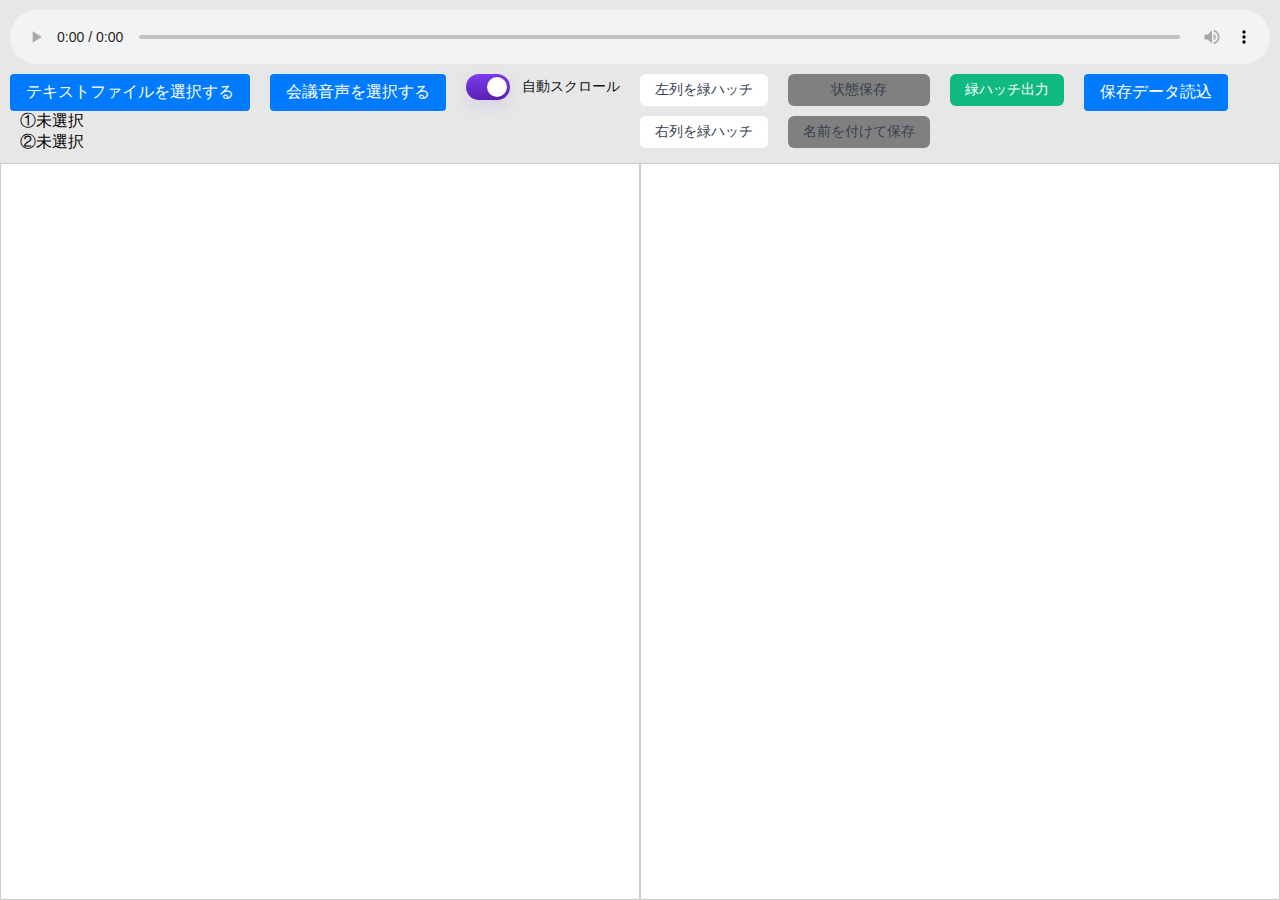
<file: m2/index.html>
<!DOCTYPE html>
<html lang="ja">
<head>
  <meta charset="UTF-8">
  <title>テキスト比較ツール</title>
<style>
  body { margin:0; font-family: sans-serif; }

  
  /*@@@@@@@@*/
  /* header */
  /*@@@@@@@@*/
  #header {
    position: sticky;
    top:0;
    background:#e7e7e7;
    padding:10px;
    z-index:10;
    display: flex;
    flex-direction: column;
  }

  /*********/
  /* tools */
  /*********/
  #tools {
    display: flex;
  }

  /***********************/
  /* text-file-input-box */
  /***********************/
  #text-file-input-box {
    display: flex;
    flex-direction: column;
    margin-right: 20px;
  }
  #text-file-input-box input[type="file"] {
    display: none;
  }
  #text-file-input-box label {
    background-color: #007bff;
    color: white;
    padding: 8px 16px;
    border-radius: 4px;
    cursor: pointer;
    font-family: sans-serif;
  }
  #text-file-input-box .file-name {
    margin-left: 10px;
    font-family: sans-serif;
  }

  /************************/
  /* audio-file-input-box */
  /************************/
  #audio-file-input-box {
    display: flex;
    flex-direction: column;
    margin-right: 20px;
  }
  #audio-file-input-box input[type="file"] {
    display: none; /* 実際の input は非表示 */
  }
  #audio-file-input-box label {
    background-color: #007bff;
    color: white;
    padding: 8px 16px;
    border-radius: 4px;
    cursor: pointer;
    font-family: sans-serif;
  }
  #audio-file-input-box .file-name {
    margin-left: 10px;
    font-family: sans-serif;
  }

  /*******************/
  /* auto-scroll-box */
  /*******************/
  #auto-scroll-box {
    margin-right: 20px;
  }

  /************/
  /* hatching */
  /************/
  #hatching {
    display: flex;
    flex-direction: column;
    gap: 10px;
    margin-right: 20px;
  }

  /********/
  /* save */
  /********/
  #save {
    display: flex;
    flex-direction: column;
    gap: 10px;
    margin-right: 20px;
  }

  /**********/
  /* export */
  /**********/
  #export {
    display: flex;
    flex-direction: column;
    gap: 10px;
    margin-right: 20px;
  }

  /*************************/
  /* reload-file-input-box */
  /*************************/
  #reload-file-input-box {
    display: flex;
    flex-direction: column;
    margin-right: 20px;
  }
  #reload-file-input-box input[type="file"] {
    display: none; /* 実際の input は非表示 */
  }
  #reload-file-input-box label {
    background-color: #007bff;
    color: white;
    padding: 8px 16px;
    border-radius: 4px;
    cursor: pointer;
    font-family: sans-serif;
  }
  #reload-file-input-box .file-name {
    margin-left: 10px;
    font-family: sans-serif;
  }

  /*********/
  /* audio */
  /*********/
  #audio {
    padding-bottom: 10px;
    width: 100%;
  }



  /*@@@@@@@@@@@@@@@@@@@@@@*/
  /* comparison-container */
  /*@@@@@@@@@@@@@@@@@@@@@@*/
  #comparison-container {
    display:flex;
    overflow:hidden;
  }

  /*********/
  /* panel */
  /*********/
  .panel {
    flex:1;
    overflow-y: auto;
    border:1px solid #ccc;
  }
  .panel-header {
    position: sticky;
    top: 0;
    background: #f0f0f0;
    font-weight: bold;
    padding: 2px 5px;
    z-index: 5; /* 他の要素より前面に表示 */
    border-bottom: 1px solid #ccc;
  }
  .line {
    display: flex;
    justify-content: space-between;
    padding: 2px 5px;
    border: 1px solid rgba(255, 255, 255, 1);
  }
  .line.selected {
    border: 1px solid red;
  }
  .timestamp {
    cursor:pointer;
    color:blue;
    text-decoration:underline;
  }
  .text {
    flex:1;
    margin-left:5px;
    overflow: hidden;
    resize: none;
  }
  textarea {
    appearance: none;
    padding: 0;
    margin: 0;
    box-sizing: border-box;  
  }
  .disabled {
    opacity:0.3;
  }
  .edited {
    color:red;
  }
  .invalid-button {
    cursor:pointer;
    margin-left:5px;
    color:red;
  }

  /* 緑ハッチ */
  .green-hatch {
    background: repeating-linear-gradient(
      45deg,
      rgba(144,238,144,0.4), /* 薄緑＋やや濃い目で黄色より見える */
      rgba(144,238,144,0.4) 5px,
      transparent 5px,
      transparent 10px
    );
    z-index: 1;
  }
  .red-hatch {
    background: repeating-linear-gradient(
        45deg,
        rgba(255,100,100,0.3),
        rgba(255,100,100,0.3) 5px,
        transparent 5px,
        transparent 10px
    );
  }
  /* 黄色背景は半透明に */
  .yellow-hatch {
    background-color: rgba(255,255,0,0.4);
    position: relative;
    z-index: 2;
  }
  


  /*@@@@@@@@@@@@@@*/
  /* edit-overlay */
  /*@@@@@@@@@@@@@@*/
  #edit-overlay {
    display: none;
    position: fixed;
    top: 0;
    left: 0;
    width: 100%;
    height: 100%;
    background-color: rgba(0,0,0,0.3) ;
    align-items: center;
    justify-content: center;
    z-index: 1000;
  }

  /******************/
  /* edit-container */
  /******************/
  #edit-container {
    background-color: white;
    padding: 10px;
    border-radius: 5px;
  }
  #edit-container textarea {
    width: 400px;
    height: 200px;
    font-size: 18px;
  }

  /*************************/
  /* edit-button-container */
  /*************************/
  #edit-button-container {
    margin-top: 5px;
  }


.insert-line {
  display: flex;
  align-items: center;
  margin: 2px 0;
}

.blue-line {
  flex: 1;
  height: 2px;
  background-color: rgb(188, 188, 255);
  margin-right: 5px;
}

.insert-button {
  border: 0px;
  width: 20px;
  height: 20px;
  background-color: white;
  cursor: pointer;
}
#inactive-overlay {
  display: none;
  flex-direction: column;
  align-items: center;
  justify-content: center;
  top: 0;
  left: 0;
  position: fixed;
  z-index: 2000;
  font-size: 80px;
  width: 100%;
  height: 100%;
  background-color: rgba(128,128,128,0.9);
}
#sub-comment{
  font-size: 40px;
  color: rgb(70, 70, 70);
}

</style>
  <link rel="stylesheet" href="auto-scroll-switch.css">
  <link rel="stylesheet" href="action-button.css">
  <link rel="stylesheet" href="flex-textarea.css">
  <link rel="stylesheet" href="contextmenu.css">
</head>
<body>



<div id="header">
  <audio id="audio" loop controls tabindex="-1"></audio>

  <div id="tools">
    <div id="text-file-input-box">
      <label for="text-file-input">テキストファイルを選択する</label>
      <span class="file-name" id="text-file-names">①未選択<br>②未選択</span>
      <input type="file" id="text-file-input" accept=".txt" multiple tabindex="-1">
    </div>

    <div id="audio-file-input-box">
      <label for="audio-file-input">会議音声を選択する</label>
      <span class="file-name" id="audio-file-name"></span>
      <input type="file" id="audio-file-input" accept="audio/*" tabindex="-1">
    </div>

    <div id="auto-scroll-box">
      <label for="auto-scroll" class="auto-scroll-switch">
        <input type="checkbox" id="auto-scroll" checked>
        <span class="track" aria-hidden="true"><span class="thumb"></span></span>
        <span class="t">自動スクロール</span>
      </label>
    </div>

    <div id="hatching">
      <button id="green-hatching-left-btn" class="btn-neutral" tabindex="-1">左列を緑ハッチ</button>
      <button id="green-hatching-right-btn" class="btn-neutral" tabindex="-1">右列を緑ハッチ</button>
    </div>

    <div id="save">
      <button id="save-btn" class="btn-neutral btn-disabled" tabindex="-1" disabled>状態保存</button>
      <button id="named-save-btn" class="btn-neutral btn-disabled" tabindex="-1" disabled>名前を付けて保存</button>
    </div>

    <div id="export">
      <button id="exportGreen" class="btn-green" tabindex="-1">緑ハッチ出力</button>
    </div>

    <div id="reload-file-input-box">
      <label for="reload-file-input">保存データ読込</label>
      <span class="file-name" id="reload-file-name"></span>
      <input type="file" id="reload-file-input" accept=".txt" tabindex="-1">
    </div>
  </div>

</div>


<div id="comparison-container">
  <div class="panel" id="left-panel"></div>
  <div class="panel" id="right-panel"></div>
</div>

<div id="menu" class="context-menu">
</div>

<div id="edit-overlay">
  <div id="edit-container">
    <textarea></textarea>
    <div id="edit-button-container">
      <button id="edit-ok-button">確定</button>
      <button id="edit-cancel-button">戻る</button>
    </div>
  </div>
</div>

<div id="inactive-overlay">
  <div id="main-comment">
    本ページをご利用する場合は、<br>
    画面をクリックしてください。
  </div>
  <div id="sub-comment">（テキストファイルや音声ファイル選択等の場合は除く）</div>
</div>

<script src="app.js"></script>
<script src="hachingbtn.js"></script>
<script src="contextmenu.js"></script>

</body>
</html>
</file>
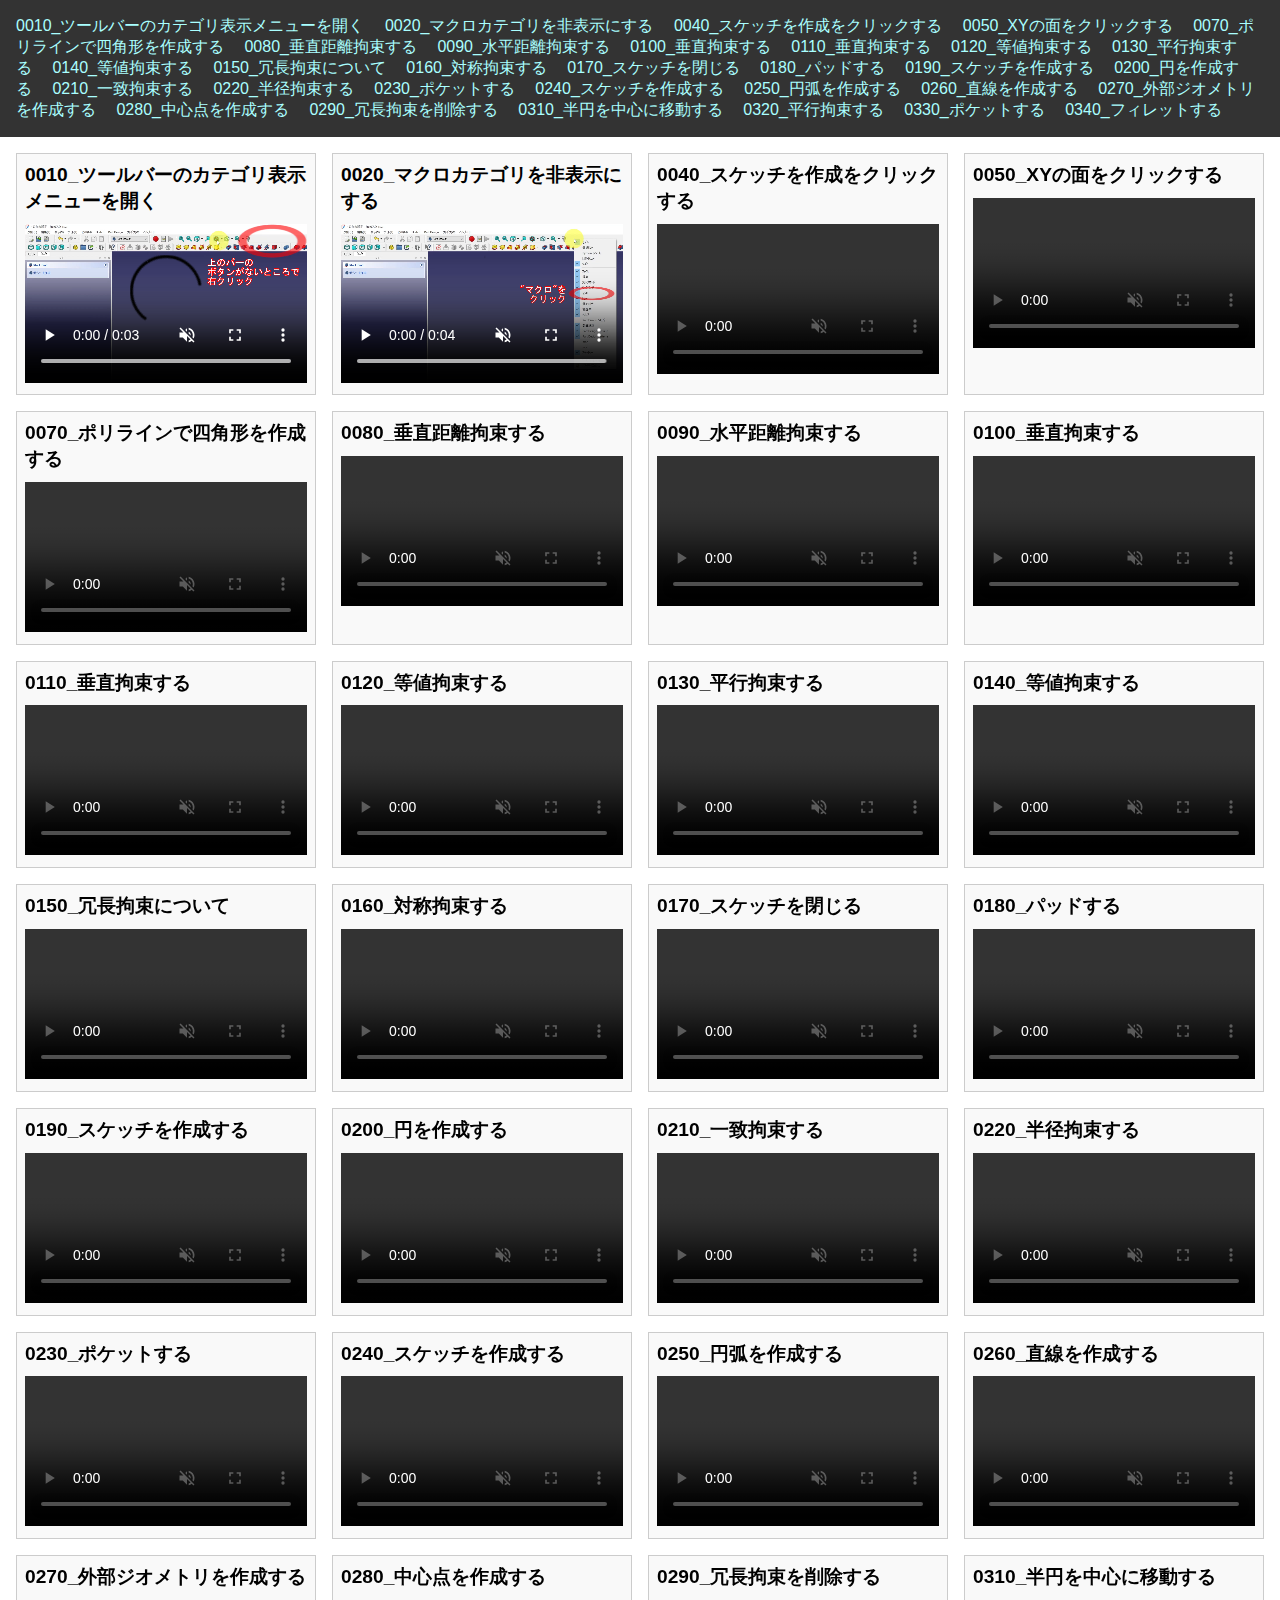
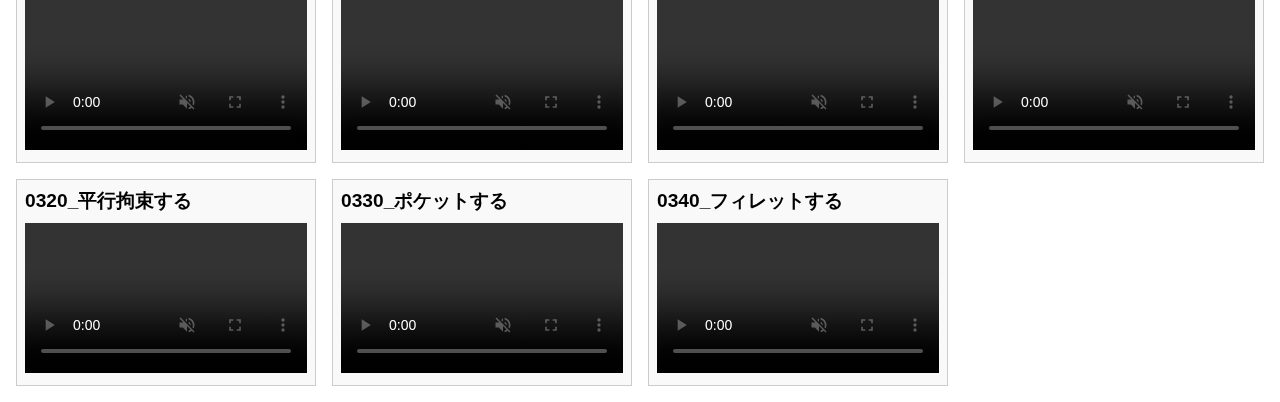
<file: prezentation/freecad/index.html>
<!DOCTYPE html>
<html lang="ja">
<head>
  <meta charset="UTF-8">
  <title>タイル式動画ページ</title>
  <link rel="stylesheet" href="style.css">
</head>
<body>

<header>
  <nav>
    <a href="#video1">0010_ツールバーのカテゴリ表示メニューを開く</a>
    <a href="#video2">0020_マクロカテゴリを非表示にする</a>
    <a href="#video3">0040_スケッチを作成をクリックする</a>
    <a href="#video4">0050_XYの面をクリックする</a>
    <a href="#video5">0070_ポリラインで四角形を作成する</a>
    <a href="#video6">0080_垂直距離拘束する</a>
    <a href="#video7">0090_水平距離拘束する</a>
    <a href="#video8">0100_垂直拘束する</a>
    <a href="#video9">0110_垂直拘束する</a>
    <a href="#video10">0120_等値拘束する</a>
    <a href="#video11">0130_平行拘束する</a>
    <a href="#video12">0140_等値拘束する</a>
    <a href="#video13">0150_冗長拘束について</a>
    <a href="#video14">0160_対称拘束する</a>
    <a href="#video15">0170_スケッチを閉じる</a>
    <a href="#video16">0180_パッドする</a>
    <a href="#video17">0190_スケッチを作成する</a>
    <a href="#video18">0200_円を作成する</a>
    <a href="#video19">0210_一致拘束する</a>
    <a href="#video20">0220_半径拘束する</a>
    <a href="#video21">0230_ポケットする</a>
    <a href="#video22">0240_スケッチを作成する</a>
    <a href="#video23">0250_円弧を作成する</a>
    <a href="#video24">0260_直線を作成する</a>
    <a href="#video25">0270_外部ジオメトリを作成する</a>
    <a href="#video26">0280_中心点を作成する</a>
    <a href="#video27">0290_冗長拘束を削除する</a>
    <a href="#video28">0310_半円を中心に移動する</a>
    <a href="#video29">0320_平行拘束する</a>
    <a href="#video30">0330_ポケットする</a>
    <a href="#video31">0340_フィレットする</a>
  </nav>
</header>

<main class="grid">
  <div class="tile" id="video1">
    <h2>0010_ツールバーのカテゴリ表示メニューを開く</h2>
    <video 
      data-src="./video/0010_ツールバーのカテゴリ表示メニューを開く.mp4"
      muted
      loop
      controls
      preload="none"
    ></video>
  </div>
  <div class="tile" id="video2">
    <h2>0020_マクロカテゴリを非表示にする</h2>
    <video 
      data-src="./video/0020_マクロカテゴリを非表示にする.mp4"
      muted
      loop
      controls
      preload="none"
    ></video>
  </div>
  <div class="tile" id="video3">
    <h2>0040_スケッチを作成をクリックする</h2>
    <video 
      data-src="./video/0040_スケッチを作成をクリックする.mp4"
      muted
      loop
      controls
      preload="none"
    ></video>
  </div>
  <div class="tile" id="video4">
    <h2>0050_XYの面をクリックする</h2>
    <video 
      data-src="./video/0050_XYの面をクリックする.mp4"
      muted
      loop
      controls
      preload="none"
    ></video>
  </div>
  <div class="tile" id="video5">
    <h2>0070_ポリラインで四角形を作成する</h2>
    <video 
      data-src="./video/0070_ポリラインで四角形を作成する.mp4"
      muted
      loop
      controls
      preload="none"
    ></video>
  </div>
  <div class="tile" id="video6">
    <h2>0080_垂直距離拘束する</h2>
    <video 
      data-src="./video/0080_垂直距離拘束する.mp4"
      muted
      loop
      controls
      preload="none"
    ></video>
  </div>
  <div class="tile" id="video7">
    <h2>0090_水平距離拘束する</h2>
    <video 
      data-src="./video/0090_水平距離拘束する.mp4"
      muted
      loop
      controls
      preload="none"
    ></video>
  </div>
  <div class="tile" id="video8">
    <h2>0100_垂直拘束する</h2>
    <video 
      data-src="./video/0100_垂直拘束する.mp4"
      muted
      loop
      controls
      preload="none"
    ></video>
  </div>
  <div class="tile" id="video9">
    <h2>0110_垂直拘束する</h2>
    <video 
      data-src="./video/0110_垂直拘束する.mp4"
      muted
      loop
      controls
      preload="none"
    ></video>
  </div>
  <div class="tile" id="video10">
    <h2>0120_等値拘束する</h2>
    <video 
      data-src="./video/0120_等値拘束する.mp4"
      muted
      loop
      controls
      preload="none"
    ></video>
  </div>
  <div class="tile" id="video11">
    <h2>0130_平行拘束する</h2>
    <video 
      data-src="./video/0130_平行拘束する.mp4"
      muted
      loop
      controls
      preload="none"
    ></video>
  </div>
  <div class="tile" id="video12">
    <h2>0140_等値拘束する</h2>
    <video 
      data-src="./video/0140_等値拘束する.mp4"
      muted
      loop
      controls
      preload="none"
    ></video>
  </div>
  <div class="tile" id="video13">
    <h2>0150_冗長拘束について</h2>
    <video 
      data-src="./video/0150_冗長拘束について.mp4"
      muted
      loop
      controls
      preload="none"
    ></video>
  </div>
  <div class="tile" id="video14">
    <h2>0160_対称拘束する</h2>
    <video 
      data-src="./video/0160_対称拘束する.mp4"
      muted
      loop
      controls
      preload="none"
    ></video>
  </div>
  <div class="tile" id="video15">
    <h2>0170_スケッチを閉じる</h2>
    <video 
      data-src="./video/0170_スケッチを閉じる.mp4"
      muted
      loop
      controls
      preload="none"
    ></video>
  </div>
  <div class="tile" id="video16">
    <h2>0180_パッドする</h2>
    <video 
      data-src="./video/0180_パッドする.mp4"
      muted
      loop
      controls
      preload="none"
    ></video>
  </div>
  <div class="tile" id="video17">
    <h2>0190_スケッチを作成する</h2>
    <video 
      data-src="./video/0190_スケッチを作成する.mp4"
      muted
      loop
      controls
      preload="none"
    ></video>
  </div>
  <div class="tile" id="video18">
    <h2>0200_円を作成する</h2>
    <video 
      data-src="./video/0200_円を作成する.mp4"
      muted
      loop
      controls
      preload="none"
    ></video>
  </div>
  <div class="tile" id="video19">
    <h2>0210_一致拘束する</h2>
    <video 
      data-src="./video/0210_一致拘束する.mp4"
      muted
      loop
      controls
      preload="none"
    ></video>
  </div>
  <div class="tile" id="video20">
    <h2>0220_半径拘束する</h2>
    <video 
      data-src="./video/0220_半径拘束する.mp4"
      muted
      loop
      controls
      preload="none"
    ></video>
  </div>
  <div class="tile" id="video21">
    <h2>0230_ポケットする</h2>
    <video 
      data-src="./video/0230_ポケットする.mp4"
      muted
      loop
      controls
      preload="none"
    ></video>
  </div>
  <div class="tile" id="video22">
    <h2>0240_スケッチを作成する</h2>
    <video 
      data-src="./video/0240_スケッチを作成する.mp4"
      muted
      loop
      controls
      preload="none"
    ></video>
  </div>
  <div class="tile" id="video23">
    <h2>0250_円弧を作成する</h2>
    <video 
      data-src="./video/0250_円弧を作成する.mp4"
      muted
      loop
      controls
      preload="none"
    ></video>
  </div>
  <div class="tile" id="video24">
    <h2>0260_直線を作成する</h2>
    <video 
      data-src="./video/0260_直線を作成する.mp4"
      muted
      loop
      controls
      preload="none"
    ></video>
  </div>
  <div class="tile" id="video25">
    <h2>0270_外部ジオメトリを作成する</h2>
    <video 
      data-src="./video/0270_外部ジオメトリを作成する.mp4"
      muted
      loop
      controls
      preload="none"
    ></video>
  </div>
  <div class="tile" id="video26">
    <h2>0280_中心点を作成する</h2>
    <video 
      data-src="./video/0280_中心点を作成する.mp4"
      muted
      loop
      controls
      preload="none"
    ></video>
  </div>
  <div class="tile" id="video27">
    <h2>0290_冗長拘束を削除する</h2>
    <video 
      data-src="./video/0290_冗長拘束を削除する.mp4"
      muted
      loop
      controls
      preload="none"
    ></video>
  </div>
  <div class="tile" id="video28">
    <h2>0310_半円を中心に移動する</h2>
    <video 
      data-src="./video/0310_半円を中心に移動する.mp4"
      muted
      loop
      controls
      preload="none"
    ></video>
  </div>
  <div class="tile" id="video29">
    <h2>0320_平行拘束する</h2>
    <video 
      data-src="./video/0320_平行拘束する.mp4"
      muted
      loop
      controls
      preload="none"
    ></video>
  </div>
  <div class="tile" id="video30">
    <h2>0330_ポケットする</h2>
    <video 
      data-src="./video/0330_ポケットする.mp4"
      muted
      loop
      controls
      preload="none"
    ></video>
  </div>
  <div class="tile" id="video31">
    <h2>0340_フィレットする</h2>
    <video 
      data-src="./video/0340_フィレットする.mp4"
      muted
      loop
      controls
      preload="none"
    ></video>
  </div>
</main>


<script src="script.js"></script>
</body>
</html>
</file>
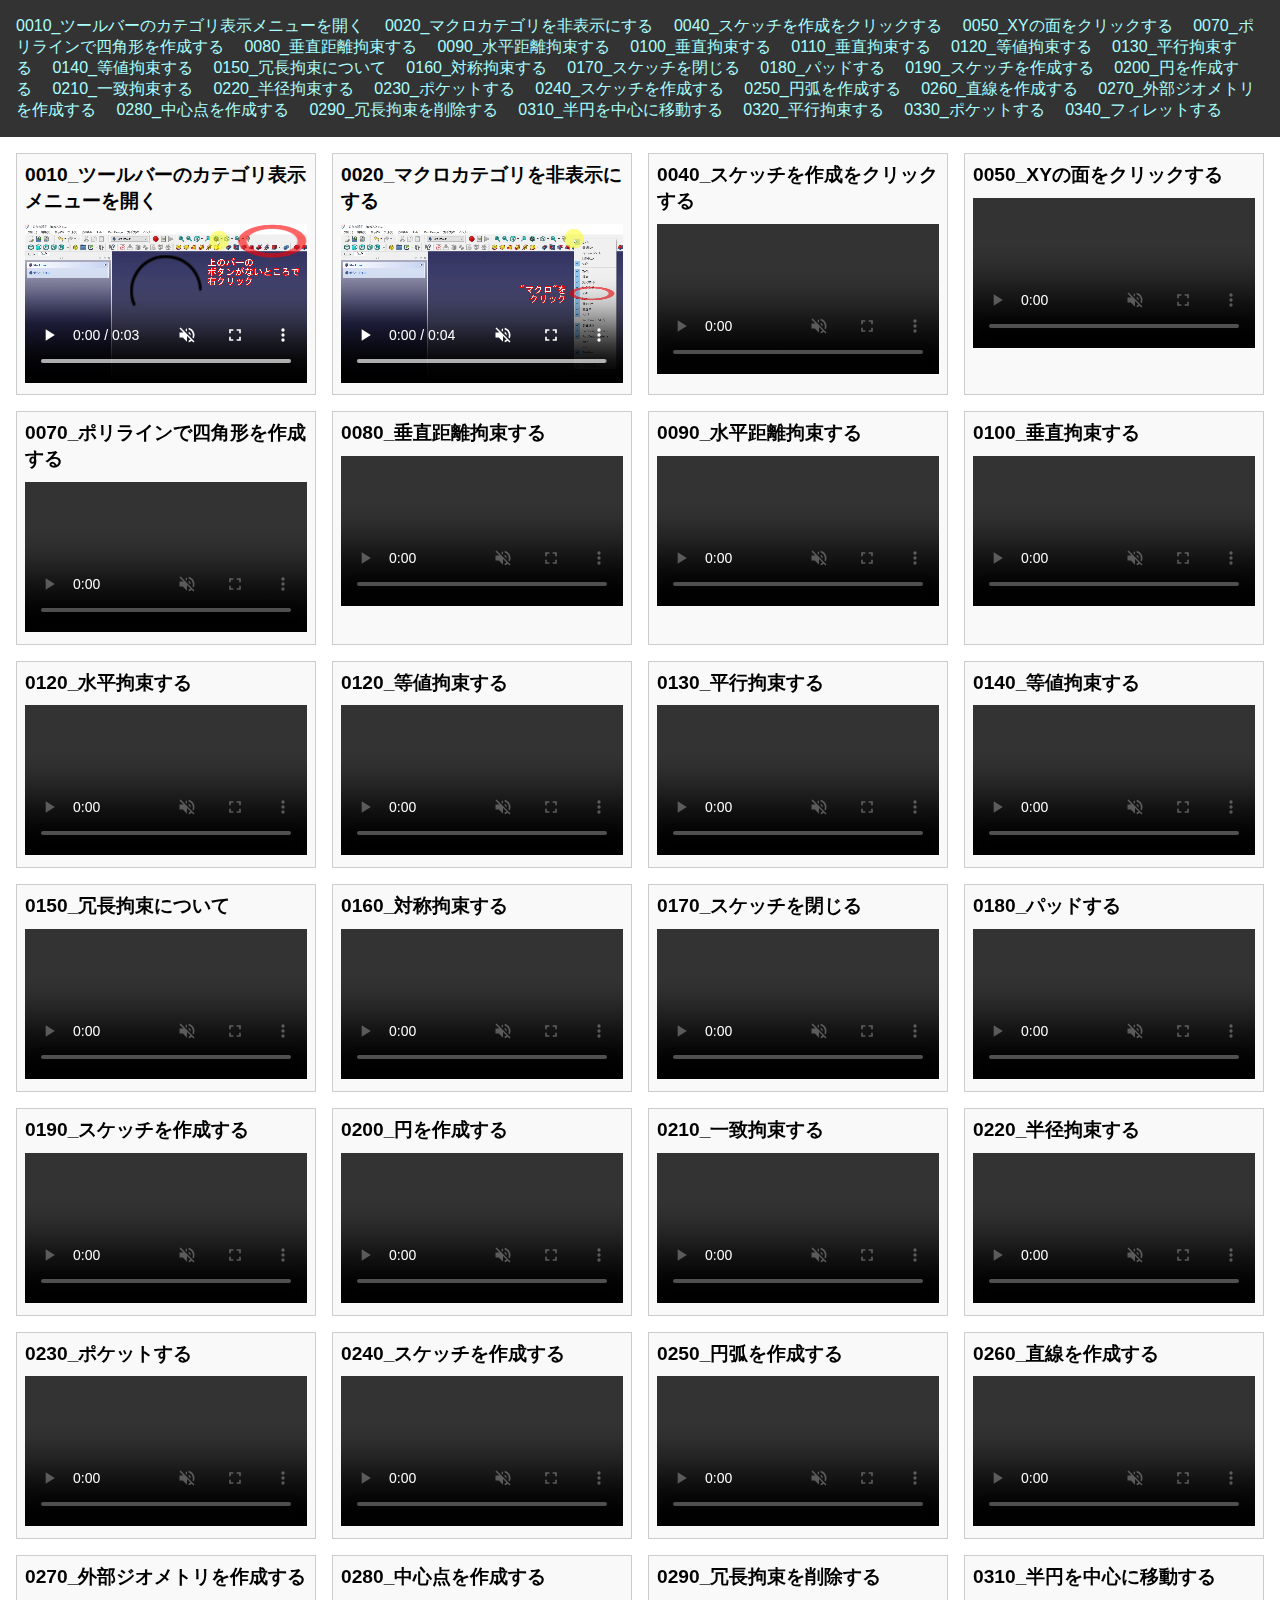
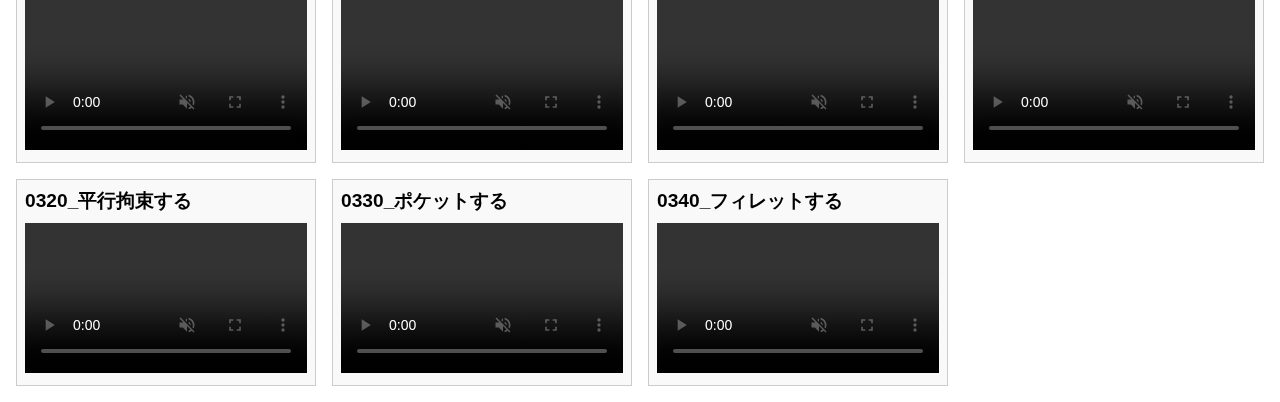
<file: prezentation/introduction/index.html>
<!DOCTYPE html>
<html lang="ja">
<head>
  <meta charset="UTF-8">
  <title>導入</title>
  <link rel="stylesheet" href="style.css">
</head>
<body>

<header>
  <nav>
    <a href="#video1">0010_ツールバーのカテゴリ表示メニューを開く</a>
    <a href="#video2">0020_マクロカテゴリを非表示にする</a>
    <a href="#video3">0040_スケッチを作成をクリックする</a>
    <a href="#video4">0050_XYの面をクリックする</a>
    <a href="#video5">0070_ポリラインで四角形を作成する</a>
    <a href="#video6">0080_垂直距離拘束する</a>
    <a href="#video7">0090_水平距離拘束する</a>
    <a href="#video8">0100_垂直拘束する</a>
    <a href="#video9">0110_垂直拘束する</a>
    <a href="#video10">0120_等値拘束する</a>
    <a href="#video11">0130_平行拘束する</a>
    <a href="#video12">0140_等値拘束する</a>
    <a href="#video13">0150_冗長拘束について</a>
    <a href="#video14">0160_対称拘束する</a>
    <a href="#video15">0170_スケッチを閉じる</a>
    <a href="#video16">0180_パッドする</a>
    <a href="#video17">0190_スケッチを作成する</a>
    <a href="#video18">0200_円を作成する</a>
    <a href="#video19">0210_一致拘束する</a>
    <a href="#video20">0220_半径拘束する</a>
    <a href="#video21">0230_ポケットする</a>
    <a href="#video22">0240_スケッチを作成する</a>
    <a href="#video23">0250_円弧を作成する</a>
    <a href="#video24">0260_直線を作成する</a>
    <a href="#video25">0270_外部ジオメトリを作成する</a>
    <a href="#video26">0280_中心点を作成する</a>
    <a href="#video27">0290_冗長拘束を削除する</a>
    <a href="#video28">0310_半円を中心に移動する</a>
    <a href="#video29">0320_平行拘束する</a>
    <a href="#video30">0330_ポケットする</a>
    <a href="#video31">0340_フィレットする</a>
  </nav>
</header>

<main class="grid">
  <div class="tile" id="video1">
    <h2>0010_ツールバーのカテゴリ表示メニューを開く</h2>
    <video 
      data-src="./video/0010_ツールバーのカテゴリ表示メニューを開く.mp4"
      muted
      loop
      controls
      preload="none"
    ></video>
  </div>
  <div class="tile" id="video2">
    <h2>0020_マクロカテゴリを非表示にする</h2>
    <video 
      data-src="./video/0020_マクロカテゴリを非表示にする.mp4"
      muted
      loop
      controls
      preload="none"
    ></video>
  </div>
  <div class="tile" id="video3">
    <h2>0040_スケッチを作成をクリックする</h2>
    <video 
      data-src="./video/0040_スケッチを作成をクリックする.mp4"
      muted
      loop
      controls
      preload="none"
    ></video>
  </div>
  <div class="tile" id="video4">
    <h2>0050_XYの面をクリックする</h2>
    <video 
      data-src="./video/0050_XYの面をクリックする.mp4"
      muted
      loop
      controls
      preload="none"
    ></video>
  </div>
  <div class="tile" id="video5">
    <h2>0070_ポリラインで四角形を作成する</h2>
    <video 
      data-src="./video/0070_ポリラインで四角形を作成する.mp4"
      muted
      loop
      controls
      preload="none"
    ></video>
  </div>
  <div class="tile" id="video6">
    <h2>0080_垂直距離拘束する</h2>
    <video 
      data-src="./video/0080_垂直距離拘束する.mp4"
      muted
      loop
      controls
      preload="none"
    ></video>
  </div>
  <div class="tile" id="video7">
    <h2>0090_水平距離拘束する</h2>
    <video 
      data-src="./video/0090_水平距離拘束する.mp4"
      muted
      loop
      controls
      preload="none"
    ></video>
  </div>
  <div class="tile" id="video8">
    <h2>0100_垂直拘束する</h2>
    <video 
      data-src="./video/0100_垂直拘束する.mp4"
      muted
      loop
      controls
      preload="none"
    ></video>
  </div>
  <div class="tile" id="video9">
    <h2>0120_水平拘束する</h2>
    <video 
      data-src="./video/0110_水平拘束する.mp4"
      muted
      loop
      controls
      preload="none"
    ></video>
  </div>
  <div class="tile" id="video10">
    <h2>0120_等値拘束する</h2>
    <video 
      data-src="./video/0120_等値拘束する.mp4"
      muted
      loop
      controls
      preload="none"
    ></video>
  </div>
  <div class="tile" id="video11">
    <h2>0130_平行拘束する</h2>
    <video 
      data-src="./video/0130_平行拘束する.mp4"
      muted
      loop
      controls
      preload="none"
    ></video>
  </div>
  <div class="tile" id="video12">
    <h2>0140_等値拘束する</h2>
    <video 
      data-src="./video/0140_等値拘束する.mp4"
      muted
      loop
      controls
      preload="none"
    ></video>
  </div>
  <div class="tile" id="video13">
    <h2>0150_冗長拘束について</h2>
    <video 
      data-src="./video/0150_冗長拘束について.mp4"
      muted
      loop
      controls
      preload="none"
    ></video>
  </div>
  <div class="tile" id="video14">
    <h2>0160_対称拘束する</h2>
    <video 
      data-src="./video/0160_対称拘束する.mp4"
      muted
      loop
      controls
      preload="none"
    ></video>
  </div>
  <div class="tile" id="video15">
    <h2>0170_スケッチを閉じる</h2>
    <video 
      data-src="./video/0170_スケッチを閉じる.mp4"
      muted
      loop
      controls
      preload="none"
    ></video>
  </div>
  <div class="tile" id="video16">
    <h2>0180_パッドする</h2>
    <video 
      data-src="./video/0180_パッドする.mp4"
      muted
      loop
      controls
      preload="none"
    ></video>
  </div>
  <div class="tile" id="video17">
    <h2>0190_スケッチを作成する</h2>
    <video 
      data-src="./video/0190_スケッチを作成する.mp4"
      muted
      loop
      controls
      preload="none"
    ></video>
  </div>
  <div class="tile" id="video18">
    <h2>0200_円を作成する</h2>
    <video 
      data-src="./video/0200_円を作成する.mp4"
      muted
      loop
      controls
      preload="none"
    ></video>
  </div>
  <div class="tile" id="video19">
    <h2>0210_一致拘束する</h2>
    <video 
      data-src="./video/0210_一致拘束する.mp4"
      muted
      loop
      controls
      preload="none"
    ></video>
  </div>
  <div class="tile" id="video20">
    <h2>0220_半径拘束する</h2>
    <video 
      data-src="./video/0220_半径拘束する.mp4"
      muted
      loop
      controls
      preload="none"
    ></video>
  </div>
  <div class="tile" id="video21">
    <h2>0230_ポケットする</h2>
    <video 
      data-src="./video/0230_ポケットする.mp4"
      muted
      loop
      controls
      preload="none"
    ></video>
  </div>
  <div class="tile" id="video22">
    <h2>0240_スケッチを作成する</h2>
    <video 
      data-src="./video/0240_スケッチを作成する.mp4"
      muted
      loop
      controls
      preload="none"
    ></video>
  </div>
  <div class="tile" id="video23">
    <h2>0250_円弧を作成する</h2>
    <video 
      data-src="./video/0250_円弧を作成する.mp4"
      muted
      loop
      controls
      preload="none"
    ></video>
  </div>
  <div class="tile" id="video24">
    <h2>0260_直線を作成する</h2>
    <video 
      data-src="./video/0260_直線を作成する.mp4"
      muted
      loop
      controls
      preload="none"
    ></video>
  </div>
  <div class="tile" id="video25">
    <h2>0270_外部ジオメトリを作成する</h2>
    <video 
      data-src="./video/0270_外部ジオメトリを作成する.mp4"
      muted
      loop
      controls
      preload="none"
    ></video>
  </div>
  <div class="tile" id="video26">
    <h2>0280_中心点を作成する</h2>
    <video 
      data-src="./video/0280_中心点を作成する.mp4"
      muted
      loop
      controls
      preload="none"
    ></video>
  </div>
  <div class="tile" id="video27">
    <h2>0290_冗長拘束を削除する</h2>
    <video 
      data-src="./video/0290_冗長拘束を削除する.mp4"
      muted
      loop
      controls
      preload="none"
    ></video>
  </div>
  <div class="tile" id="video28">
    <h2>0310_半円を中心に移動する</h2>
    <video 
      data-src="./video/0310_半円を中心に移動する.mp4"
      muted
      loop
      controls
      preload="none"
    ></video>
  </div>
  <div class="tile" id="video29">
    <h2>0320_平行拘束する</h2>
    <video 
      data-src="./video/0320_平行拘束する.mp4"
      muted
      loop
      controls
      preload="none"
    ></video>
  </div>
  <div class="tile" id="video30">
    <h2>0330_ポケットする</h2>
    <video 
      data-src="./video/0330_ポケットする.mp4"
      muted
      loop
      controls
      preload="none"
    ></video>
  </div>
  <div class="tile" id="video31">
    <h2>0340_フィレットする</h2>
    <video 
      data-src="./video/0340_フィレットする.mp4"
      muted
      loop
      controls
      preload="none"
    ></video>
  </div>
</main>


<script src="script.js"></script>
</body>
</html>
</file>
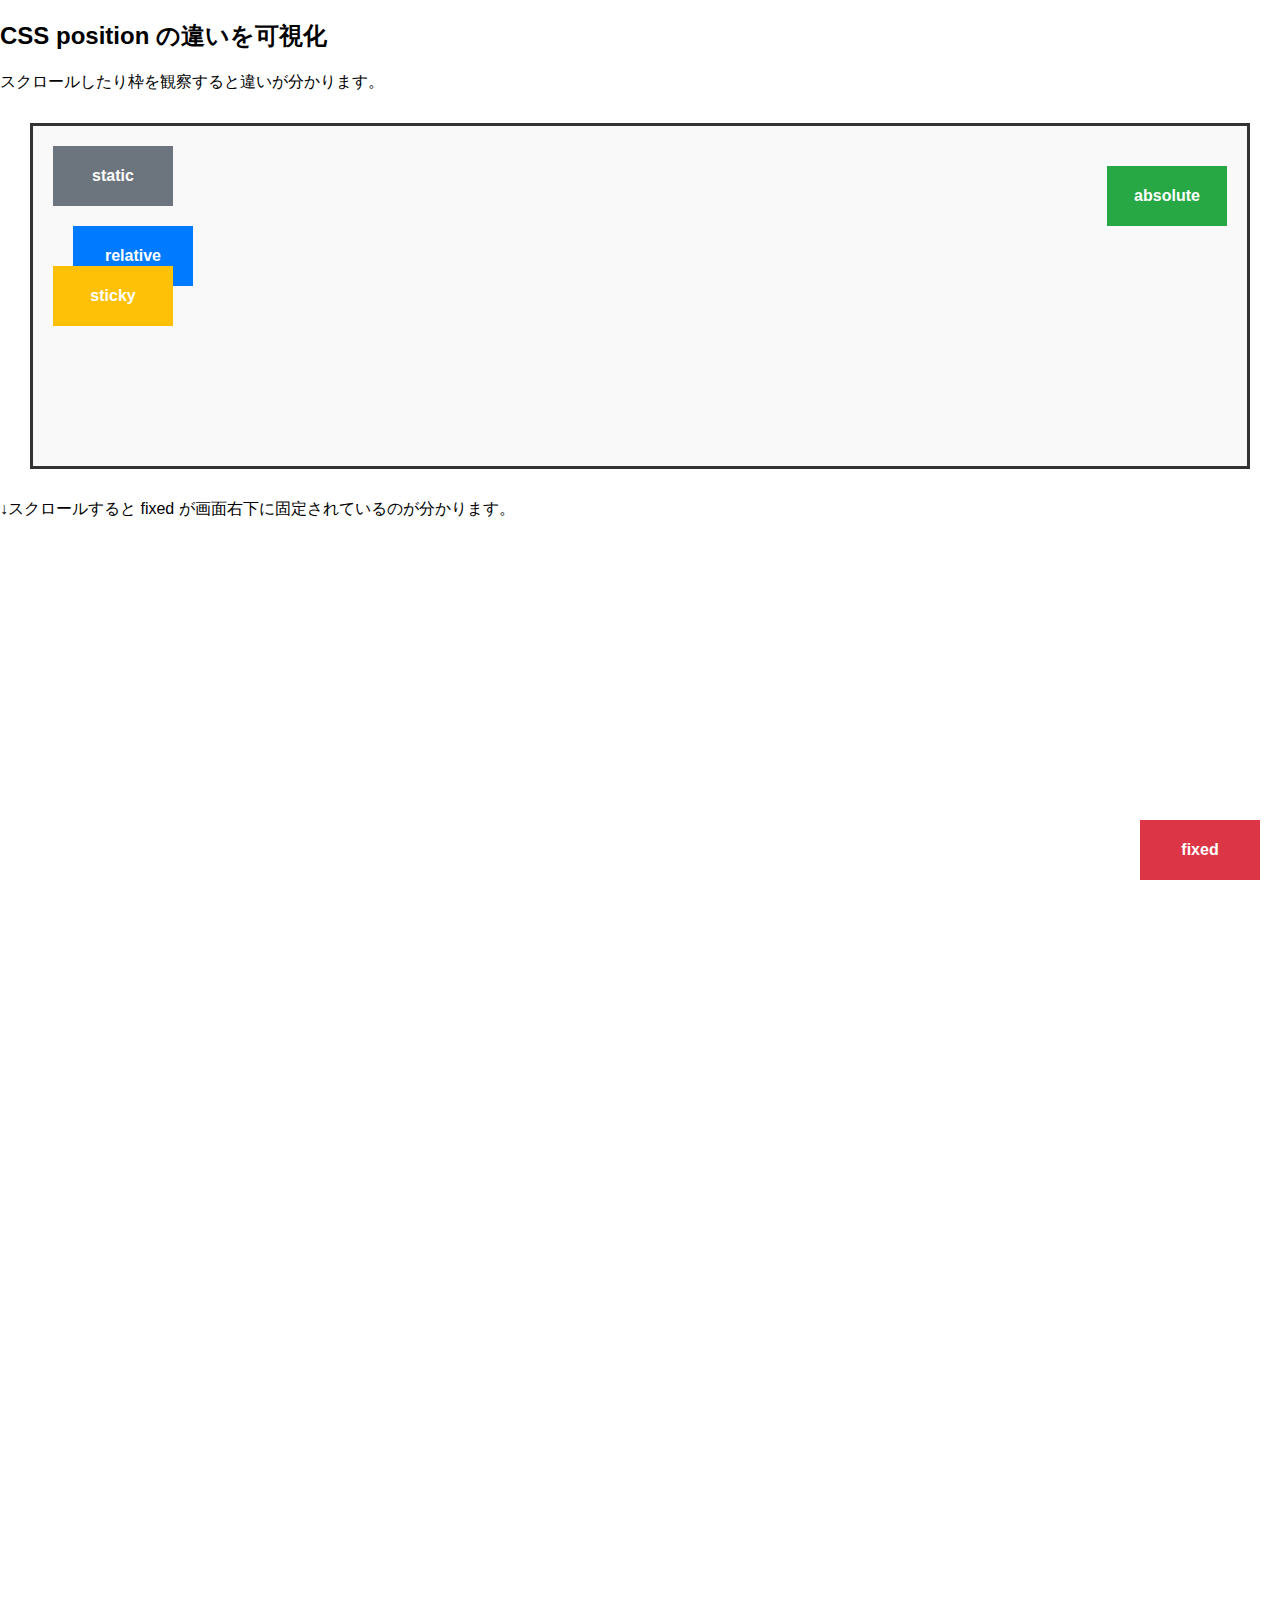
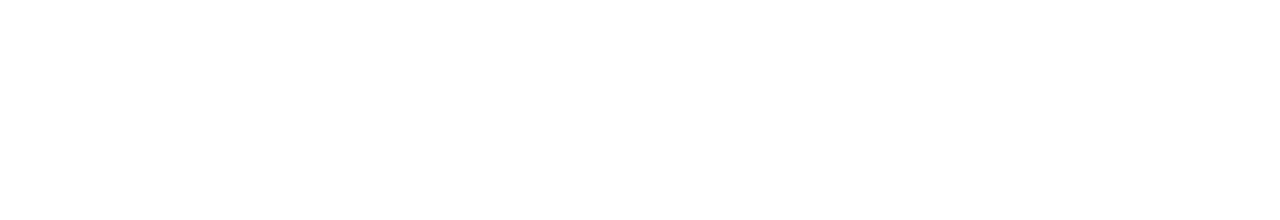
<file: m2/index2.html>
<!DOCTYPE html>
<html lang="ja">
<head>
  <meta charset="UTF-8">
  <title>CSS position の違い</title>
  <style>
    body {
      font-family: sans-serif;
      margin: 0;
      padding: 0;
      height: 200vh; /* スクロール確認用 */
    }
    .container {
      border: 3px solid #333;
      margin: 30px;
      padding: 20px;
      height: 300px;
      position: relative; /* relative/absolute の基準にする */
      background: #f9f9f9;
    }
    .box {
      width: 120px;
      height: 60px;
      color: white;
      font-weight: bold;
      display: flex;
      align-items: center;
      justify-content: center;
    }
    .static {
      background: #6c757d;
      position: static; /* デフォルト */
    }
    .relative {
      background: #007bff;
      position: relative;
      top: 20px;
      left: 20px;
    }
    .absolute {
      background: #28a745;
      position: absolute;
      top: 40px;
      right: 20px;
    }
    .fixed {
      background: #dc3545;
      position: fixed;
      bottom: 20px;
      right: 20px;
    }
    .sticky {
      background: #ffc107;
      position: sticky;
      top: 10px;
    }
  </style>
</head>
<body>
  <h2>CSS position の違いを可視化</h2>
  <p>スクロールしたり枠を観察すると違いが分かります。</p>
  <div class="container">
    <div class="box static">static</div>
    <div class="box relative">relative</div>
    <div class="box absolute">absolute</div>
    <div class="box sticky">sticky</div>
  </div>
  <p>↓スクロールすると fixed が画面右下に固定されているのが分かります。</p>
  <div class="box fixed">fixed</div>
</body>
</html>
</file>
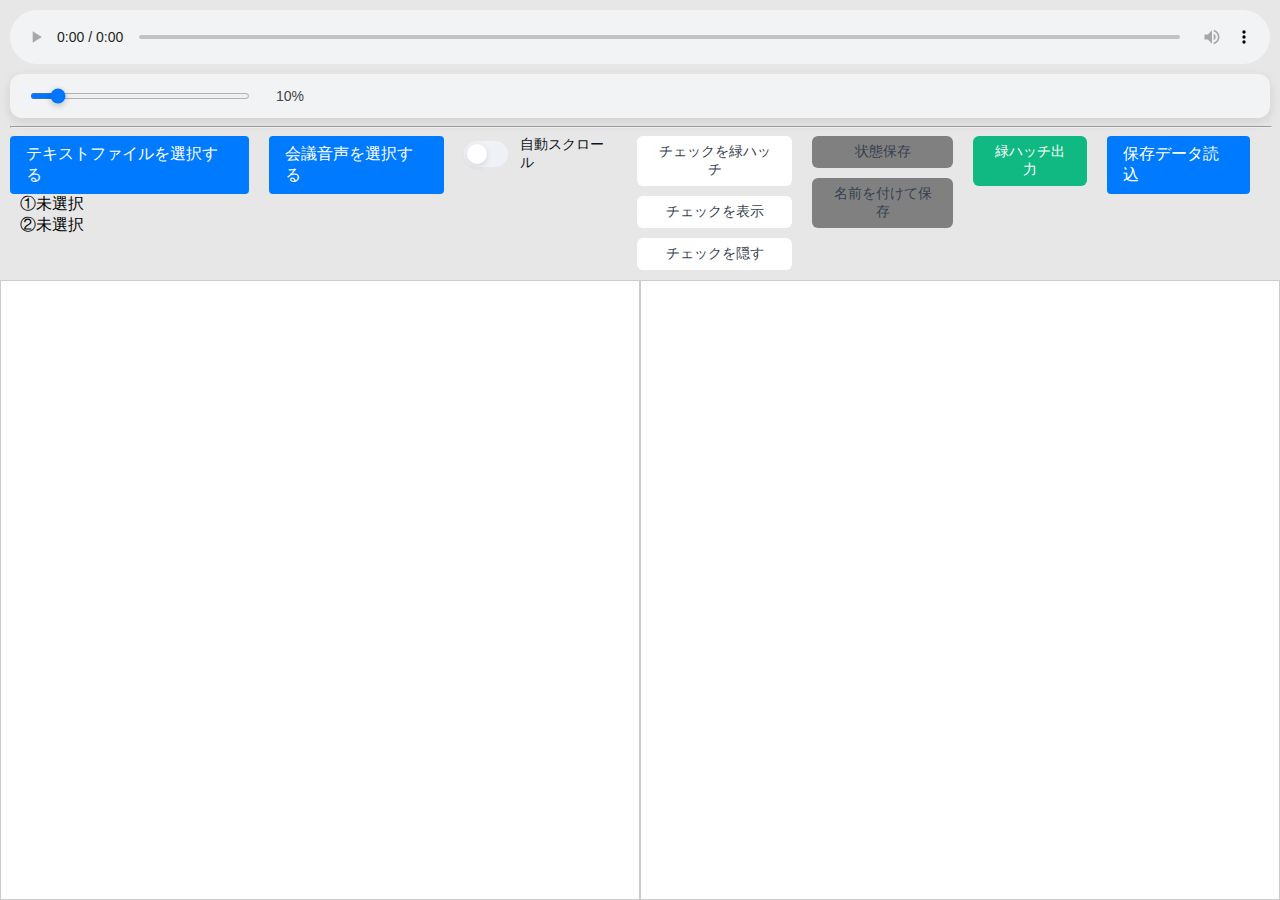
<file: meeting/index_r1.html>
<!DOCTYPE html>
<html lang="ja">
<head>
  <meta charset="UTF-8">
  <title>テキスト比較ツール</title>
<style>
  body { margin:0; font-family: sans-serif; }

  
  /*@@@@@@@@*/
  /* header */
  /*@@@@@@@@*/
  #header {
    position: sticky;
    top:0;
    background:#e7e7e7;
    padding:10px;
    z-index:10;
    display: flex;
    flex-direction: column;
  }

  /*********/
  /* tools */
  /*********/
  #tools {
    display: flex;
  }

  /***********************/
  /* text-file-input-box */
  /***********************/
  #text-file-input-box {
    display: flex;
    flex-direction: column;
    margin-right: 20px;
  }
  #text-file-input-box input[type="file"] {
    display: none;
  }
  #text-file-input-box label {
    background-color: #007bff;
    color: white;
    padding: 8px 16px;
    border-radius: 4px;
    cursor: pointer;
    font-family: sans-serif;
  }
  #text-file-input-box .file-name {
    margin-left: 10px;
    font-family: sans-serif;
  }

  /************************/
  /* audio-file-input-box */
  /************************/
  #audio-file-input-box {
    display: flex;
    flex-direction: column;
    margin-right: 20px;
  }
  #audio-file-input-box input[type="file"] {
    display: none; /* 実際の input は非表示 */
  }
  #audio-file-input-box label {
    background-color: #007bff;
    color: white;
    padding: 8px 16px;
    border-radius: 4px;
    cursor: pointer;
    font-family: sans-serif;
  }
  #audio-file-input-box .file-name {
    margin-left: 10px;
    font-family: sans-serif;
  }

  /*******************/
  /* auto-scroll-box */
  /*******************/
  #auto-scroll-box {
    margin-right: 20px;
  }

  /************/
  /* hatching */
  /************/
  #hatching, #effect {
    display: flex;
    flex-direction: column;
    gap: 10px;
    margin-right: 20px;
  }

  /********/
  /* save */
  /********/
  #save {
    display: flex;
    flex-direction: column;
    gap: 10px;
    margin-right: 20px;
  }

  /**********/
  /* export */
  /**********/
  #export {
    display: flex;
    flex-direction: column;
    gap: 10px;
    margin-right: 20px;
  }

  /*************************/
  /* reload-file-input-box */
  /*************************/
  #reload-file-input-box {
    display: flex;
    flex-direction: column;
    margin-right: 20px;
  }
  #reload-file-input-box input[type="file"] {
    display: none; /* 実際の input は非表示 */
  }
  #reload-file-input-box label {
    background-color: #007bff;
    color: white;
    padding: 8px 16px;
    border-radius: 4px;
    cursor: pointer;
    font-family: sans-serif;
  }
  #reload-file-input-box .file-name {
    margin-left: 10px;
    font-family: sans-serif;
  }

  /*********/
  /* audio */
  /*********/
  #audio {
    padding-bottom: 10px;
    width: 100%;
  }



  /*@@@@@@@@@@@@@@@@@@@@@@*/
  /* comparison-container */
  /*@@@@@@@@@@@@@@@@@@@@@@*/
  #comparison-container {
    display:flex;
    overflow:hidden;
  }

  /*********/
  /* panel */
  /*********/
  .panel {
    flex:1;
    overflow-y: auto;
    border:1px solid #ccc;
  }
  .panel-header {
    position: sticky;
    top: 0;
    background: #f0f0f0;
    font-weight: bold;
    padding: 2px 5px;
    z-index: 5; /* 他の要素より前面に表示 */
    border-bottom: 1px solid #ccc;
  }
  .line {
    display: flex;
    justify-content: space-between;
    padding: 2px 5px;
    border: 1px solid rgba(255, 255, 255, 1);
  }
  .line.selected {
    border: 1px solid red;
  }
  .timestamp {
    cursor:pointer;
    color:blue;
    text-decoration:underline;
  }
  .text {
    flex:1;
    margin-left:5px;
    overflow: hidden;
    resize: none;
  }
  textarea {
    appearance: none;
    padding: 0;
    margin: 0;
    box-sizing: border-box;  
  }
  .disabled {
    opacity:0.3;
  }
  .edited {
    color:red;
  }
  .invalid-button {
    cursor:pointer;
    margin-left:5px;
    color:red;
  }
  .invalid-button.disabled {
    cursor: default;
  }

  /* 緑ハッチ */
  .green-hatch {
    background: repeating-linear-gradient(
      45deg,
      rgba(144,238,144,0.4), /* 薄緑＋やや濃い目で黄色より見える */
      rgba(144,238,144,0.4) 5px,
      transparent 5px,
      transparent 10px
    );
    z-index: 1;
  }
  .red-hatch {
    background: repeating-linear-gradient(
        45deg,
        rgba(255,100,100,0.3),
        rgba(255,100,100,0.3) 5px,
        transparent 5px,
        transparent 10px
    );
  }
  /* 黄色背景は半透明に */
  .yellow-hatch {
    background-color: rgba(255,255,0,0.4);
    position: relative;
    z-index: 2;
  }
  


  /*@@@@@@@@@@@@@@*/
  /* edit-overlay */
  /*@@@@@@@@@@@@@@*/
  #edit-overlay {
    display: none;
    position: fixed;
    top: 0;
    left: 0;
    width: 100%;
    height: 100%;
    background-color: rgba(0,0,0,0.3) ;
    align-items: center;
    justify-content: center;
    z-index: 1000;
  }

  /******************/
  /* edit-container */
  /******************/
  #edit-container {
    background-color: white;
    padding: 10px;
    border-radius: 5px;
  }
  #edit-container textarea {
    width: 400px;
    height: 200px;
    font-size: 18px;
  }

  /*************************/
  /* edit-button-container */
  /*************************/
  #edit-button-container {
    margin-top: 5px;
  }


  .insert-line {
    display: flex;
    align-items: center;
    margin: 2px 0;
    cursor: pointer;
  }
  .insert-line:hover .green-line {
    height: 4px;
    background-color: rgb(6, 125, 0);
  }
  .insert-line:hover .insert-button {
    color: white;
    background-color: rgb(6, 125, 0);
    font-weight: bold;
  }
  .green-line {
    cursor: pointer;
    flex: 1;
    height: 2px;
    background-color: rgb(228, 255, 210);
  }
  .insert-button {
    border: 0px;
    width: 20px;
    height: 20px;
    background-color: white;
    color: rgb(228, 255, 210);
    display: flex;
    justify-content: center;
    align-items: center;
  }

  #inactive-overlay {
    display: none;
    flex-direction: column;
    align-items: center;
    justify-content: center;
    top: 0;
    left: 0;
    position: fixed;
    z-index: 2000;
    font-size: 80px;
    width: 100%;
    height: 100%;
    background-color: rgba(128,128,128,0.9);
  }
  #sub-comment{
    font-size: 40px;
    color: rgb(70, 70, 70);
  }
</style>
  <link rel="stylesheet" href="css/auto-scroll-switch.css">
  <link rel="stylesheet" href="css/action-button.css">
  <link rel="stylesheet" href="css/flex-textarea.css">
  <link rel="stylesheet" href="css/contextmenu.css">
  <link rel="stylesheet" href="css/volume-controller.css">
</head>
<body>



<div id="header">
  <audio id="audio" loop controls tabindex="-1"></audio>

  <div title="会議音声のボリュームを操作できます。" class="volume-control">
    <input type="range" id="volume-slider" min="0" max="100" value="10">
    <span class="volume-label" id="volume-label">10%</span>
  </div>

  <hr style="width:100%">

  <div id="tools">
    <div id="text-file-input-box">
      <label title="テキストファイル(.txt)を自分のパソコンから選択します。テキストファイルは2つ選んでください。" for="text-file-input">テキストファイルを選択する</label>
      <span class="file-name" id="text-file-names">①未選択<br>②未選択</span>
      <input type="file" id="text-file-input" accept=".txt" multiple tabindex="-1">
    </div>

    <div id="audio-file-input-box">
      <label title="会議音声ファイル(.mp3)を自分のパソコンから選択します。" for="audio-file-input">会議音声を選択する</label>
      <span class="file-name" id="audio-file-name"></span>
      <input type="file" id="audio-file-input" accept="audio/*" tabindex="-1">
    </div>

    <div id="auto-scroll-box">
      <label title="有効(紫色)にすると、会議音声に合わせてスクロールが自動で動きます。" for="auto-scroll" class="auto-scroll-switch">
        <input type="checkbox" id="auto-scroll">
        <span class="track" aria-hidden="true"><span class="thumb"></span></span>
        <span class="t">自動スクロール</span>
      </label>
    </div>

    <!-- <div id="hatching">
      <button id="green-hatching-left-btn" class="btn-neutral" tabindex="-1">左列を緑ハッチ</button>
      <button id="green-hatching-right-btn" class="btn-neutral" tabindex="-1">右列を緑ハッチ</button>
    </div> -->

    <div id="effect">
      <button title="チェックされた箇所を緑ハッチします。" id="checked-green-hatch" class="btn-neutral" tabindex="-1">チェックを緑ハッチ</button>
      <button title="「両方チェックされた行」もしくは、「片方がチェック、もう一方が空白の行」の内容を非表示にします。" id="checked-show" class="btn-neutral" tabindex="-1">チェックを表示</button>
      <button title="「両方チェックされた行」もしくは、「片方がチェック、もう一方が空白の行」の内容を表示にします。" id="checked-hide" class="btn-neutral" tabindex="-1">チェックを隠す</button>
    </div>


    <div id="save">
      <button title="現状の編集状態を保存します。ファイルはテキストファイル(.txt)で、自分のパソコンのダウンロードファイルに保存されます。保存されたファイルは「保存データ読込」で利用できます。" id="save-btn" class="btn-neutral btn-disabled" tabindex="-1" disabled>状態保存</button>
      <button title="現状の編集状態を名前を付けて保存します。ファイルはテキストファイル(.txt)で、自分のパソコンのダウンロードファイルに保存されます。保存されたファイルは「保存データ読込」で利用できます。" id="named-save-btn" class="btn-neutral btn-disabled" tabindex="-1" disabled>名前を付けて保存</button>
    </div>

    <div id="export">
      <button title="緑ハッチされた行をテキストファイル(.txt)で自分のパソコンのダウンロードフォルダに保存します。もし、緑ハッチが同じ行にあった場合出力は停止されます。その際は「注意書き」及び「該当行は赤ハッチ」となります。赤ハッチは右クリックで解除ください。" id="export-green" class="btn-green" tabindex="-1">緑ハッチ出力</button>
    </div>

    <div id="reload-file-input-box">
      <label title="「状態保存」もしくは「名前を付けて保存」したテキストファイル(.txt)を読み込み、状態を復元させます。会議音声ファイルは復元されませんので、ご自身で再選択ください。" for="reload-file-input">保存データ読込</label>
      <span class="file-name" id="reload-file-name"></span>
      <input type="file" id="reload-file-input" accept=".txt" tabindex="-1">
    </div>
  </div>

</div>


<div id="comparison-container">
  <div class="panel" id="left-panel"></div>
  <div class="panel" id="right-panel"></div>
</div>

<div id="menu" class="context-menu">
</div>

<div id="edit-overlay">
  <div id="edit-container">
    <textarea></textarea>
    <div id="edit-button-container">
      <button id="edit-ok-button">確定</button>
      <button id="edit-cancel-button">戻る</button>
    </div>
  </div>
</div>

<div id="inactive-overlay">
  <div id="main-comment">
    本ページをご利用する場合は、<br>
    画面をクリックしてください。
  </div>
  <div id="sub-comment">（テキストファイルや音声ファイル選択等の場合は除く）</div>
</div>

<script src="js/line.js"></script>
<script src="js/side.js"></script>
<script src="js/sides.js"></script>
<script src="js/textfile.js"></script>
<script src="js/scroll.js"></script>
<script src="js/selection.js"></script>
<script src="js/fileparser.js"></script>
<script src="js/hatching.js"></script>
<script src="js/effect.js"></script>
<!-- <script src="js/hachingbtn.js"></script> -->
<script src="js/panelheader.js"></script>
<script src="js/convert.js"></script>
<script src="js/effecter.js"></script>
<script src="js/timestamp.js"></script>
<script src="js/textspan.js"></script>
<script src="js/invalidbtn.js"></script>
<script src="js/linediv.js"></script>
<script src="js/insertlinediv.js"></script>
<script src="js/render.js"></script>
<script src="js/textinput.js"></script>
<script src="js/audioinput.js"></script>
<script src="js/audiocontroller.js"></script>
<script src="js/contextmenu.js"></script>
<script src="js/save.js"></script>
<script src="js/export.js"></script>
<script src="js/load.js"></script>
<script src="js/keyboard.js"></script>

<script src="js/app.js"></script>

</body>
</html>
</file>
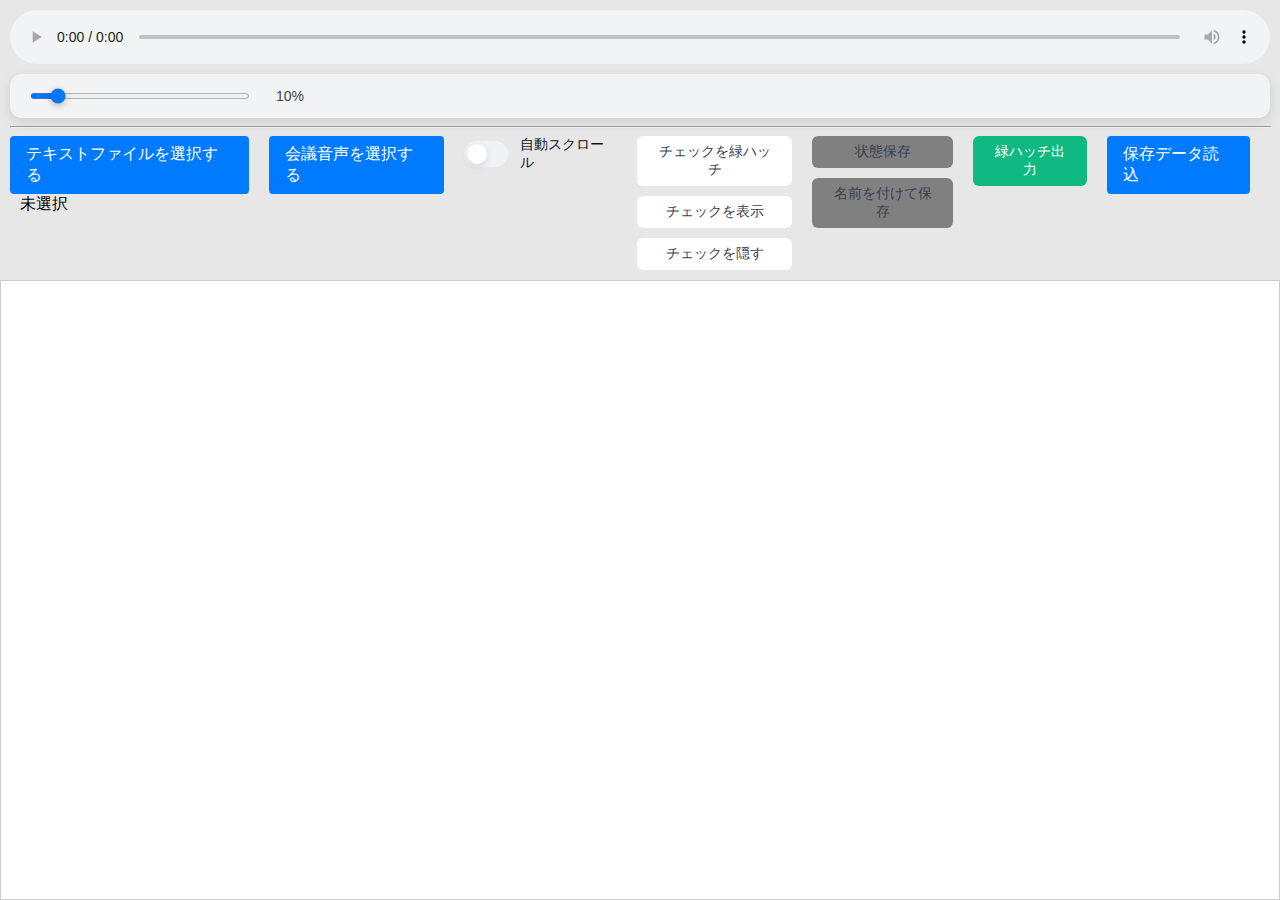
<file: shin_meeting/index_r1.html>
<!DOCTYPE html>
<html lang="ja">
<head>
  <meta charset="UTF-8">
  <title>テキスト比較ツール</title>
<style>
  body { margin:0; font-family: sans-serif; }

  
  /*@@@@@@@@*/
  /* header */
  /*@@@@@@@@*/
  #header {
    position: sticky;
    top:0;
    background:#e7e7e7;
    padding:10px;
    z-index:10;
    display: flex;
    flex-direction: column;
  }

  /*********/
  /* tools */
  /*********/
  #tools {
    display: flex;
  }

  /***********************/
  /* text-file-input-box */
  /***********************/
  #text-file-input-box {
    display: flex;
    flex-direction: column;
    margin-right: 20px;
  }
  #text-file-input-box input[type="file"] {
    display: none;
  }
  #text-file-input-box label {
    background-color: #007bff;
    color: white;
    padding: 8px 16px;
    border-radius: 4px;
    cursor: pointer;
    font-family: sans-serif;
  }
  #text-file-input-box .file-name {
    margin-left: 10px;
    font-family: sans-serif;
  }

  /************************/
  /* audio-file-input-box */
  /************************/
  #audio-file-input-box {
    display: flex;
    flex-direction: column;
    margin-right: 20px;
  }
  #audio-file-input-box input[type="file"] {
    display: none; /* 実際の input は非表示 */
  }
  #audio-file-input-box label {
    background-color: #007bff;
    color: white;
    padding: 8px 16px;
    border-radius: 4px;
    cursor: pointer;
    font-family: sans-serif;
  }
  #audio-file-input-box .file-name {
    margin-left: 10px;
    font-family: sans-serif;
  }

  /*******************/
  /* auto-scroll-box */
  /*******************/
  #auto-scroll-box {
    margin-right: 20px;
  }

  /************/
  /* hatching */
  /************/
  #hatching, #effect {
    display: flex;
    flex-direction: column;
    gap: 10px;
    margin-right: 20px;
  }

  /********/
  /* save */
  /********/
  #save {
    display: flex;
    flex-direction: column;
    gap: 10px;
    margin-right: 20px;
  }

  /**********/
  /* export */
  /**********/
  #export {
    display: flex;
    flex-direction: column;
    gap: 10px;
    margin-right: 20px;
  }

  /*************************/
  /* reload-file-input-box */
  /*************************/
  #reload-file-input-box {
    display: flex;
    flex-direction: column;
    margin-right: 20px;
  }
  #reload-file-input-box input[type="file"] {
    display: none; /* 実際の input は非表示 */
  }
  #reload-file-input-box label {
    background-color: #007bff;
    color: white;
    padding: 8px 16px;
    border-radius: 4px;
    cursor: pointer;
    font-family: sans-serif;
  }
  #reload-file-input-box .file-name {
    margin-left: 10px;
    font-family: sans-serif;
  }

  /*********/
  /* audio */
  /*********/
  #audio {
    padding-bottom: 10px;
    width: 100%;
  }



  /*@@@@@@@@@@@@@@@@@@@@@@*/
  /* comparison-container */
  /*@@@@@@@@@@@@@@@@@@@@@@*/
  #comparison-container {
    display:flex;
    overflow:hidden;
  }

  /*********/
  /* panel */
  /*********/
  .panel {
    flex:1;
    overflow-y: auto;
    border:1px solid #ccc;
  }
  .panel-header {
    position: sticky;
    top: 0;
    background: #f0f0f0;
    font-weight: bold;
    padding: 2px 5px;
    z-index: 5; /* 他の要素より前面に表示 */
    border-bottom: 1px solid #ccc;
  }
  .line {
    display: flex;
    justify-content: space-between;
    padding: 2px 5px;
    border: 1px solid rgba(255, 255, 255, 1);
  }
  .line.selected {
    border: 1px solid red;
  }
  .timestamp {
    cursor:pointer;
    color:blue;
    text-decoration:underline;
  }
  .text {
    flex:1;
    margin-left:5px;
    overflow: hidden;
    resize: none;
  }
  textarea {
    appearance: none;
    padding: 0;
    margin: 0;
    box-sizing: border-box;  
  }
  .disabled {
    opacity:0.3;
  }
  .edited {
    color:red;
  }
  .invalid-button {
    cursor:pointer;
    margin-left:5px;
    color:red;
  }
  .invalid-button.disabled {
    cursor: default;
  }

  /* 緑ハッチ */
  .green-hatch {
    background: repeating-linear-gradient(
      45deg,
      rgba(144,238,144,0.4), /* 薄緑＋やや濃い目で黄色より見える */
      rgba(144,238,144,0.4) 5px,
      transparent 5px,
      transparent 10px
    );
    z-index: 1;
  }
  .red-hatch {
    background: repeating-linear-gradient(
        45deg,
        rgba(255,100,100,0.3),
        rgba(255,100,100,0.3) 5px,
        transparent 5px,
        transparent 10px
    );
  }
  /* 黄色背景は半透明に */
  .yellow-hatch {
    background-color: rgba(255,255,0,0.4);
    position: relative;
    z-index: 2;
  }
  


  /*@@@@@@@@@@@@@@*/
  /* edit-overlay */
  /*@@@@@@@@@@@@@@*/
  #edit-overlay {
    display: none;
    position: fixed;
    top: 0;
    left: 0;
    width: 100%;
    height: 100%;
    background-color: rgba(0,0,0,0.3) ;
    align-items: center;
    justify-content: center;
    z-index: 1000;
  }

  /******************/
  /* edit-container */
  /******************/
  #edit-container {
    background-color: white;
    padding: 10px;
    border-radius: 5px;
  }
  #edit-container textarea {
    width: 400px;
    height: 200px;
    font-size: 18px;
  }

  /*************************/
  /* edit-button-container */
  /*************************/
  #edit-button-container {
    margin-top: 5px;
  }


  .insert-line {
    display: flex;
    align-items: center;
    margin: 2px 0;
    cursor: pointer;
  }
  .insert-line:hover .green-line {
    height: 4px;
    background-color: rgb(6, 125, 0);
  }
  .insert-line:hover .insert-button {
    color: white;
    background-color: rgb(6, 125, 0);
    font-weight: bold;
  }
  .green-line {
    cursor: pointer;
    flex: 1;
    height: 2px;
    background-color: rgb(228, 255, 210);
  }
  .insert-button {
    border: 0px;
    width: 20px;
    height: 20px;
    background-color: white;
    color: rgb(228, 255, 210);
    display: flex;
    justify-content: center;
    align-items: center;
  }

  #inactive-overlay {
    display: none;
    flex-direction: column;
    align-items: center;
    justify-content: center;
    top: 0;
    left: 0;
    position: fixed;
    z-index: 2000;
    font-size: 80px;
    width: 100%;
    height: 100%;
    background-color: rgba(128,128,128,0.9);
  }
  #sub-comment{
    font-size: 40px;
    color: rgb(70, 70, 70);
  }
</style>
  <link rel="stylesheet" href="css/auto-scroll-switch.css">
  <link rel="stylesheet" href="css/action-button.css">
  <link rel="stylesheet" href="css/flex-textarea.css">
  <link rel="stylesheet" href="css/contextmenu.css">
  <link rel="stylesheet" href="css/volume-controller.css">
</head>
<body>



<div id="header">
  <audio id="audio" loop controls tabindex="-1"></audio>

  <div title="会議音声のボリュームを操作できます。" class="volume-control">
    <input type="range" id="volume-slider" min="0" max="100" value="10">
    <span class="volume-label" id="volume-label">10%</span>
  </div>

  <hr style="width:100%">

  <div id="tools">
    <div id="text-file-input-box">
      <label title="テキストファイル(.txt)を自分のパソコンから選択します。テキストファイルは2つ選んでください。" for="text-file-input">テキストファイルを選択する</label>
      <!-- <span class="file-name" id="text-file-names">①未選択<br>②未選択</span> -->
      <span class="file-name" id="text-file-names">未選択</span>
      <input type="file" id="text-file-input" accept=".txt" multiple tabindex="-1">
    </div>

    <div id="audio-file-input-box">
      <label title="会議音声ファイル(.mp3)を自分のパソコンから選択します。" for="audio-file-input">会議音声を選択する</label>
      <span class="file-name" id="audio-file-name"></span>
      <input type="file" id="audio-file-input" accept="audio/*" tabindex="-1">
    </div>

    <div id="auto-scroll-box">
      <label title="有効(紫色)にすると、会議音声に合わせてスクロールが自動で動きます。" for="auto-scroll" class="auto-scroll-switch">
        <input type="checkbox" id="auto-scroll">
        <span class="track" aria-hidden="true"><span class="thumb"></span></span>
        <span class="t">自動スクロール</span>
      </label>
    </div>

    <!-- <div id="hatching">
      <button id="green-hatching-left-btn" class="btn-neutral" tabindex="-1">左列を緑ハッチ</button>
      <button id="green-hatching-right-btn" class="btn-neutral" tabindex="-1">右列を緑ハッチ</button>
    </div> -->

    <div id="effect">
      <button title="チェックされた箇所を緑ハッチします。" id="checked-green-hatch" class="btn-neutral" tabindex="-1">チェックを緑ハッチ</button>
      <button title="「両方チェックされた行」もしくは、「片方がチェック、もう一方が空白の行」の内容を非表示にします。" id="checked-show" class="btn-neutral" tabindex="-1">チェックを表示</button>
      <button title="「両方チェックされた行」もしくは、「片方がチェック、もう一方が空白の行」の内容を表示にします。" id="checked-hide" class="btn-neutral" tabindex="-1">チェックを隠す</button>
    </div>


    <div id="save">
      <button title="現状の編集状態を保存します。ファイルはテキストファイル(.txt)で、自分のパソコンのダウンロードファイルに保存されます。保存されたファイルは「保存データ読込」で利用できます。" id="save-btn" class="btn-neutral btn-disabled" tabindex="-1" disabled>状態保存</button>
      <button title="現状の編集状態を名前を付けて保存します。ファイルはテキストファイル(.txt)で、自分のパソコンのダウンロードファイルに保存されます。保存されたファイルは「保存データ読込」で利用できます。" id="named-save-btn" class="btn-neutral btn-disabled" tabindex="-1" disabled>名前を付けて保存</button>
    </div>

    <div id="export">
      <button title="緑ハッチされた行をテキストファイル(.txt)で自分のパソコンのダウンロードフォルダに保存します。もし、緑ハッチが同じ行にあった場合出力は停止されます。その際は「注意書き」及び「該当行は赤ハッチ」となります。赤ハッチは右クリックで解除ください。" id="export-green" class="btn-green" tabindex="-1">緑ハッチ出力</button>
    </div>

    <div id="reload-file-input-box">
      <label title="「状態保存」もしくは「名前を付けて保存」したテキストファイル(.txt)を読み込み、状態を復元させます。会議音声ファイルは復元されませんので、ご自身で再選択ください。" for="reload-file-input">保存データ読込</label>
      <span class="file-name" id="reload-file-name"></span>
      <input type="file" id="reload-file-input" accept=".txt" tabindex="-1">
    </div>
  </div>

</div>


<div id="comparison-container">
  <div class="panel" id="left-panel"></div>
  <!-- <div class="panel" id="right-panel"></div> -->
</div>

<div id="menu" class="context-menu">
</div>

<div id="edit-overlay">
  <div id="edit-container">
    <textarea></textarea>
    <div id="edit-button-container">
      <button id="edit-ok-button">確定</button>
      <button id="edit-cancel-button">戻る</button>
    </div>
  </div>
</div>

<div id="inactive-overlay">
  <div id="main-comment">
    本ページをご利用する場合は、<br>
    画面をクリックしてください。
  </div>
  <div id="sub-comment">（テキストファイルや音声ファイル選択等の場合は除く）</div>
</div>

<script src="js/line.js"></script>
<script src="js/side.js"></script>
<script src="js/sides.js"></script>
<script src="js/textfile.js"></script>
<script src="js/scroll.js"></script>
<script src="js/selection.js"></script>
<script src="js/fileparser.js"></script>
<script src="js/hatching.js"></script>
<script src="js/effect.js"></script>
<!-- <script src="js/hachingbtn.js"></script> -->
<script src="js/panelheader.js"></script>
<script src="js/convert.js"></script>
<script src="js/effecter.js"></script>
<script src="js/timestamp.js"></script>
<script src="js/textspan.js"></script>
<script src="js/invalidbtn.js"></script>
<script src="js/linediv.js"></script>
<script src="js/insertlinediv.js"></script>
<script src="js/render.js"></script>
<script src="js/textinput.js"></script>
<script src="js/audioinput.js"></script>
<script src="js/audiocontroller.js"></script>
<script src="js/menudata.js"></script>
<script src="js/contextmenu.js"></script>
<script src="js/save.js"></script>
<script src="js/export.js"></script>
<script src="js/load.js"></script>
<script src="js/keyboard.js"></script>

<script src="js/app.js"></script>

</body>
</html>
</file>
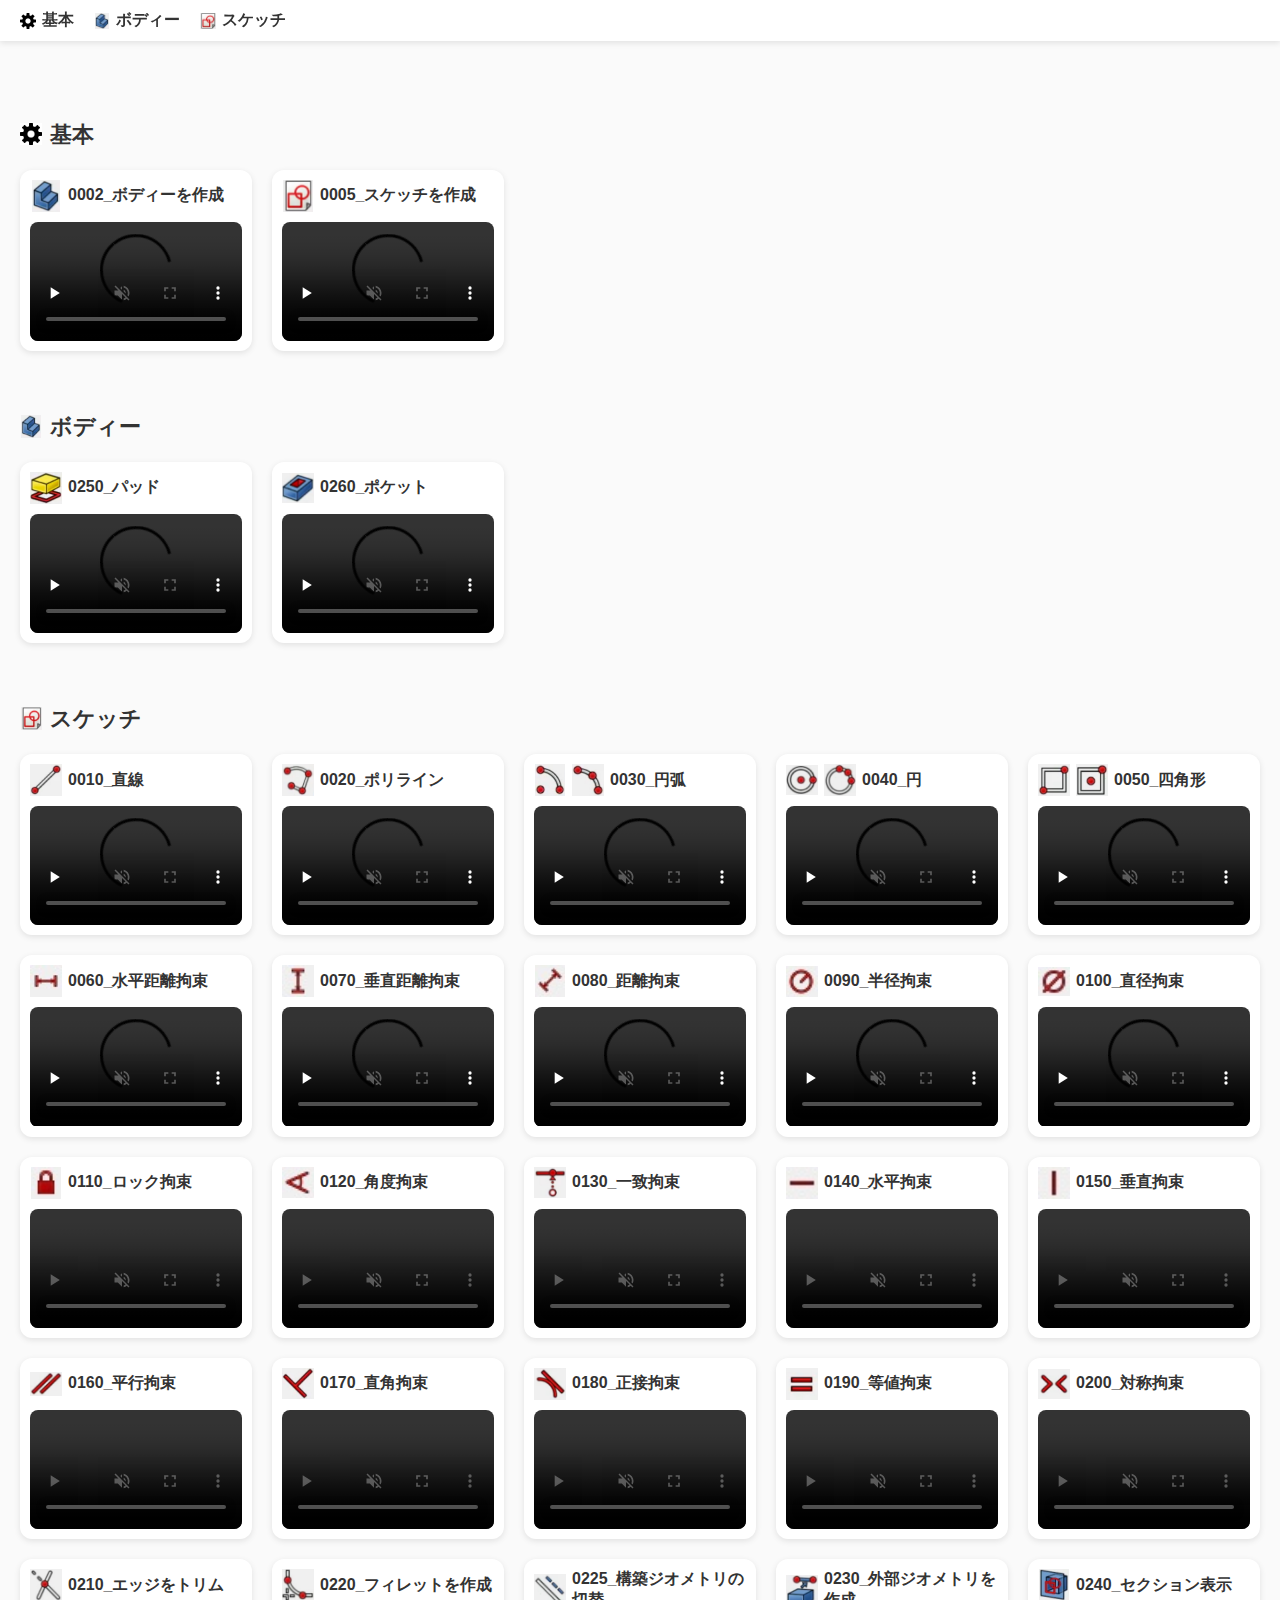
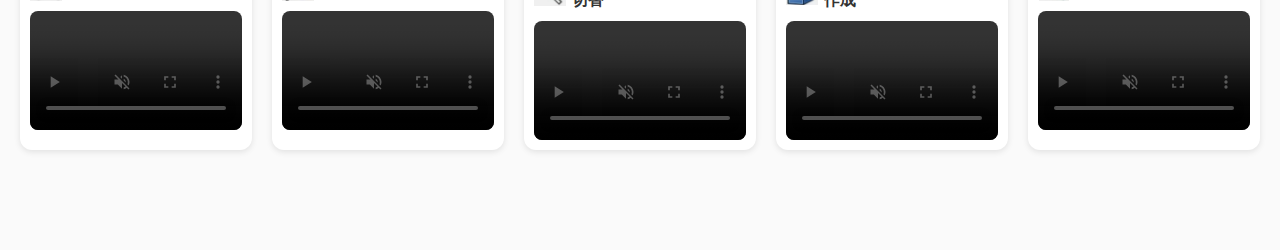
<file: prezentation/manual/manual.html>
<!DOCTYPE html>
<html lang="ja">
<head>
  <meta charset="UTF-8">
  <meta name="viewport" content="width=device-width, initial-scale=1.0">
  <title>操作マニュアル</title>
  <style>
    body {
      font-family: sans-serif;
      margin: 0;
      background: #fafafa;
      color: #333;
    }
    header {
      position: fixed;
      top: 0;
      left: 0;
      right: 0;
      background: #fff;
      box-shadow: 0 2px 6px rgba(0,0,0,0.1);
      z-index: 1000;
      padding: 10px 20px;
    }
    nav ul {
      display: flex;
      gap: 20px;
      list-style: none;
      margin: 0;
      padding: 0;
    }
    nav li a {
      display: flex;
      align-items: center;
      text-decoration: none;
      color: #333;
      font-weight: bold;
    }
    nav li img {
      width: 1em;
      height: 1em;
      margin-right: 6px;
      object-fit: contain;
    }
    main {
      padding: 100px 20px 40px;
    }
    section {
      margin-bottom: 60px;
    }
    section h2 {
      display: flex;
      align-items: center;
      font-size: 1.4em;
      margin-bottom: 20px;
    }
    section h2 img {
      width: 1em;
      height: 1em;
      margin-right: 8px;
      object-fit: contain;
    }
    .grid {
      display: grid;
      grid-template-columns: repeat(5, 1fr);
      gap: 20px;
    }
    @media (max-width: 1200px) { .grid { grid-template-columns: repeat(4, 1fr); } }
    @media (max-width: 900px) { .grid { grid-template-columns: repeat(3, 1fr); } }
    @media (max-width: 600px) { .grid { grid-template-columns: repeat(2, 1fr); } }
    @media (max-width: 400px) { .grid { grid-template-columns: 1fr; } }
    article {
      background: #fff;
      border-radius: 12px;
      box-shadow: 0 2px 6px rgba(0,0,0,0.1);
      padding: 10px;
      display: flex;
      flex-direction: column;
    }
    article h3 {
      display: flex;
      align-items: center;
      font-size: 1em;
      margin: 0 0 10px;
    }
    article h3 img {
      width: 2em;
      height: 2em;
      margin-right: 6px;
      object-fit: contain;
    }
    article video {
      width: 100%;
      aspect-ratio: 16 / 9;
      border-radius: 8px;
      object-fit: cover;
      display: block;
    }
  </style>
</head>
<body>
  <header>
    <nav>
      <ul>
        <li><a href="#basic"><img src="img/base.jpg" alt="">基本</a></li>
        <li><a href="#body"><img src="img/body.jpg" alt="">ボディー</a></li>
        <li><a href="#sketch"><img src="img/sketch.jpg" alt="">スケッチ</a></li>
      </ul>
    </nav>
  </header>
  <main>
    <section id="basic">
      <h2><img src="img/base.jpg" alt="">基本</h2>
      <div class="grid">
        <article>
  <h3>
    <img src="img/0002_ボディーを作成.jpg" alt="icon" class="icon">
    0002_ボディーを作成
  </h3>
  <video
    data-src="video/0002_ボディーを作成.mp4"
    preload="none"
    muted
    playsinline
    controls
  ></video>
</article>
<article>
  <h3>
    <img src="img/0005_スケッチを作成.jpg" alt="icon" class="icon">
    0005_スケッチを作成
  </h3>
  <video
    data-src="video/0005_スケッチを作成.mp4"
    preload="none"
    muted
    playsinline
    controls
  ></video>
</article>
      </div>
    </section>
    <section id="body">
      <h2><img src="img/body.jpg" alt="">ボディー</h2>
      <div class="grid">
        <article>
  <h3>
    <img src="img/0250_パッド.jpg" alt="icon" class="icon">
    0250_パッド
  </h3>
  <video
    data-src="video/0250_パッド.mp4"
    preload="none"
    muted
    playsinline
    controls
  ></video>
</article>
<article>
  <h3>
    <img src="img/0260_ポケット.jpg" alt="icon" class="icon">
    0260_ポケット
  </h3>
  <video
    data-src="video/0260_ポケット.mp4"
    preload="none"
    muted
    playsinline
    controls
  ></video>
</article>
      </div>
    </section>
    <section id="sketch">
      <h2><img src="img/sketch.jpg" alt="">スケッチ</h2>
      <div class="grid">
        <article>
  <h3>
    <img src="img/0010_直線.jpg" alt="icon" class="icon">
    0010_直線
  </h3>
  <video
    data-src="video/0010_直線.mp4"
    preload="none"
    muted
    playsinline
    controls
  ></video>
</article>
<article>
  <h3>
    <img src="img/0020_ポリライン.jpg" alt="icon" class="icon">
    0020_ポリライン
  </h3>
  <video
    data-src="video/0020_ポリライン.mp4"
    preload="none"
    muted
    playsinline
    controls
  ></video>
</article>
<article>
  <h3>
    <img src="img/0030_中心点から円弧.jpg" alt="icon" class="icon">
    <img src="img/0031_2点から円弧.jpg" alt="icon" class="icon">
    0030_円弧
  </h3>
  <video
    data-src="video/0030_円弧.mp4"
    preload="none"
    muted
    playsinline
    controls
  ></video>
</article>
<article>
  <h3>
    <img src="img/0040_中心点から円.jpg" alt="icon" class="icon">
    <img src="img/0041_2点から円.jpg" alt="icon" class="icon">
    0040_円
  </h3>
  <video
    data-src="video/0040_円.mp4"
    preload="none"
    muted
    playsinline
    controls
  ></video>
</article>
<article>
  <h3>
    <img src="img/0050_四角形.jpg" alt="icon" class="icon">
    <img src="img/0051_中心から四角形.jpg" alt="icon" class="icon">
    0050_四角形
  </h3>
  <video
    data-src="video/0050_四角形.mp4"
    preload="none"
    muted
    playsinline
    controls
  ></video>
</article>
<article>
  <h3>
    <img src="img/0060_水平距離拘束.jpg" alt="icon" class="icon">
    0060_水平距離拘束
  </h3>
  <video
    data-src="video/0060_水平距離拘束.mp4"
    preload="none"
    muted
    playsinline
    controls
  ></video>
</article>
<article>
  <h3>
    <img src="img/0070_垂直距離拘束.jpg" alt="icon" class="icon">
    0070_垂直距離拘束
  </h3>
  <video
    data-src="video/0070_垂直距離拘束.mp4"
    preload="none"
    muted
    playsinline
    controls
  ></video>
</article>
<article>
  <h3>
    <img src="img/0080_距離拘束.jpg" alt="icon" class="icon">
    0080_距離拘束
  </h3>
  <video
    data-src="video/0080_距離拘束.mp4"
    preload="none"
    muted
    playsinline
    controls
  ></video>
</article>
<article>
  <h3>
    <img src="img/0090_半径拘束.jpg" alt="icon" class="icon">
    0090_半径拘束
  </h3>
  <video
    data-src="video/0090_半径拘束.mp4"
    preload="none"
    muted
    playsinline
    controls
  ></video>
</article>
<article>
  <h3>
    <img src="img/0100_直径拘束.jpg" alt="icon" class="icon">
    0100_直径拘束
  </h3>
  <video
    data-src="video/0100_直径拘束.mp4"
    preload="none"
    muted
    playsinline
    controls
  ></video>
</article>
<article>
  <h3>
    <img src="img/0110_ロック拘束.jpg" alt="icon" class="icon">
    0110_ロック拘束
  </h3>
  <video
    data-src="video/0110_ロック拘束.mp4"
    preload="none"
    muted
    playsinline
    controls
  ></video>
</article>
<article>
  <h3>
    <img src="img/0120_角度拘束.jpg" alt="icon" class="icon">
    0120_角度拘束
  </h3>
  <video
    data-src="video/0120_角度拘束.mp4"
    preload="none"
    muted
    playsinline
    controls
  ></video>
</article>
<article>
  <h3>
    <img src="img/0130_一致拘束.jpg" alt="icon" class="icon">
    0130_一致拘束
  </h3>
  <video
    data-src="video/0130_一致拘束.mp4"
    preload="none"
    muted
    playsinline
    controls
  ></video>
</article>
<article>
  <h3>
    <img src="img/0140_水平拘束.jpg" alt="icon" class="icon">
    0140_水平拘束
  </h3>
  <video
    data-src="video/0140_水平拘束.mp4"
    preload="none"
    muted
    playsinline
    controls
  ></video>
</article>
<article>
  <h3>
    <img src="img/0150_垂直拘束.jpg" alt="icon" class="icon">
    0150_垂直拘束
  </h3>
  <video
    data-src="video/0150_垂直拘束.mp4"
    preload="none"
    muted
    playsinline
    controls
  ></video>
</article>
<article>
  <h3>
    <img src="img/0160_平行拘束.jpg" alt="icon" class="icon">
    0160_平行拘束
  </h3>
  <video
    data-src="video/0160_平行拘束.mp4"
    preload="none"
    muted
    playsinline
    controls
  ></video>
</article>
<article>
  <h3>
    <img src="img/0170_直角拘束.jpg" alt="icon" class="icon">
    0170_直角拘束
  </h3>
  <video
    data-src="video/0170_直角拘束.mp4"
    preload="none"
    muted
    playsinline
    controls
  ></video>
</article>
<article>
  <h3>
    <img src="img/0180_正接拘束.jpg" alt="icon" class="icon">
    0180_正接拘束
  </h3>
  <video
    data-src="video/0180_正接拘束.mp4"
    preload="none"
    muted
    playsinline
    controls
  ></video>
</article>
<article>
  <h3>
    <img src="img/0190_等値拘束.jpg" alt="icon" class="icon">
    0190_等値拘束
  </h3>
  <video
    data-src="video/0190_等値拘束.mp4"
    preload="none"
    muted
    playsinline
    controls
  ></video>
</article>
<article>
  <h3>
    <img src="img/0200_対称拘束.jpg" alt="icon" class="icon">
    0200_対称拘束
  </h3>
  <video
    data-src="video/0200_対称拘束.mp4"
    preload="none"
    muted
    playsinline
    controls
  ></video>
</article>
<article>
  <h3>
    <img src="img/0210_エッジをトリム.jpg" alt="icon" class="icon">
    0210_エッジをトリム
  </h3>
  <video
    data-src="video/0210_エッジをトリム.mp4"
    preload="none"
    muted
    playsinline
    controls
  ></video>
</article>
<article>
  <h3>
    <img src="img/0220_フィレットを作成.jpg" alt="icon" class="icon">
    0220_フィレットを作成
  </h3>
  <video
    data-src="video/0220_フィレットを作成.mp4"
    preload="none"
    muted
    playsinline
    controls
  ></video>
</article>
<article>
  <h3>
    <img src="img/0225_構築ジオメトリの切替.jpg" alt="icon" class="icon">
    0225_構築ジオメトリの切替
  </h3>
  <video
    data-src="video/0225_構築ジオメトリの切替.mp4"
    preload="none"
    muted
    playsinline
    controls
  ></video>
</article>
<article>
  <h3>
    <img src="img/0230_外部ジオメトリを作成.jpg" alt="icon" class="icon">
    0230_外部ジオメトリを作成
  </h3>
  <video
    data-src="video/0230_外部ジオメトリを作成.mp4"
    preload="none"
    muted
    playsinline
    controls
  ></video>
</article>
<article>
  <h3>
    <img src="img/0240_セクション表示.jpg" alt="icon" class="icon">
    0240_セクション表示
  </h3>
  <video
    data-src="video/0240_セクション表示.mp4"
    preload="none"
    muted
    playsinline
    controls
  ></video>
</article>
      </div>
    </section>
  </main>

  <script>
    // 動画遅延読込
    (function(){
      const vids = document.querySelectorAll('video[data-src]');
      if(!('IntersectionObserver' in window)){
        vids.forEach(v => { v.src = v.dataset.src; v.removeAttribute('data-src'); });
        return;
      }
      const io = new IntersectionObserver((entries, obs) => {
        entries.forEach(entry => {
          if(entry.isIntersecting){
            const v = entry.target;
            if(!v.src){ v.src = v.dataset.src; }
            v.removeAttribute('data-src');
            obs.unobserve(v);
          }
        });
      }, { rootMargin: '200px 0px' });
      vids.forEach(v => io.observe(v));
    })();
  </script>
</body>
</html>
</file>
<file: m2/auto-scroll-switch.css>
@charset "utf-8";

.auto-scroll-switch{ display:inline-flex; align-items:center; gap:12px; cursor:pointer; font-family:system-ui; }
.auto-scroll-switch input{ position:absolute; opacity:0; width:0; height:0; pointer-events:none; }
.auto-scroll-switch .track{
  width:44px; height:26px; border-radius:999px; background:linear-gradient(180deg,#f0f2f5,#eef1f6);
  padding:3px; box-sizing:border-box; display:inline-flex; align-items:center;
  transition:background .18s ease, box-shadow .18s ease;
}
.auto-scroll-switch .thumb{
  width:20px; height:20px; border-radius:50%; background:white;
  box-shadow:0 2px 6px rgba(2,6,23,0.12);
  transform:translateX(0);
  transition:transform .18s cubic-bezier(.2,.9,.2,1);
}
.auto-scroll-switch input:checked ~ .track{
  background:linear-gradient(180deg,#7c3aed,#5b21b6);
  box-shadow: 0 6px 18px rgba(124,58,237,0.12);
}
.auto-scroll-switch input:checked ~ .track .thumb{
  transform:translateX(18px);
}
.auto-scroll-switch input:focus-visible ~ .track{
  outline:3px solid rgba(124,58,237,0.12);
  outline-offset:3px;
}
.auto-scroll-switch .t{ font-size:14px; color:#0b1220; }
</file>
<file: m2/action-button.css>
@charset "utf-8";
#hatching button,
#save button,
#export button {
  font-family: system-ui, sans-serif;
  font-size: 14px;
  padding: 6px 14px;
  border-radius: 6px;
  cursor: pointer;
  transition: all 0.2s ease;
  border: 1px solid transparent;
}

/* ニュートラル（白＋グレー） */
.btn-neutral {
  background: #fff;
  border: 1px solid #d1d5db; /* グレー */
  color: #374151; /* ダークグレー文字 */
}
.btn-neutral:hover {
  background: #f3f4f6;
  box-shadow: 0 2px 6px rgba(0,0,0,0.08);
}
.btn-disabled {
  pointer-events: none;
  background-color: gray;
}

/* 緑（成功や実行系） */
.btn-green {
  background: #10b981;
  color: #fff;
}
.btn-green:hover {
  background: #059669;
  box-shadow: 0 2px 8px rgba(16,185,129,0.4);
}

/* オレンジ（注意や変化系） */
.btn-orange {
  background: #f97316;
  color: #fff;
}
.btn-orange:hover {
  background: #ea580c;
  box-shadow: 0 2px 8px rgba(249,115,22,0.4);
}
</file>
<file: m2/flex-textarea.css>
.FlexTextarea {
  position: relative;
  font-size: 1rem;
  line-height: 1.8;
  font-family: "MS Gothic", "ＭＳ ゴシック", monospace;

  flex: 1
}

.FlexTextarea__dummy {
  overflow: hidden;
  visibility: hidden;
  box-sizing: border-box;
  padding: 5px 15px;
  min-height: 120px;
  white-space: pre-wrap;
  word-wrap: break-word;
  overflow-wrap: break-word;
  border: 1px solid;
}

.FlexTextarea__textarea {
  position: absolute;
  top: 0;
  left: 0;
  box-sizing: border-box;
  padding: 5px 15px;
  width: 100%;
  height: 100%;
  background-color: transparent;
  border: none;
  border-radius: 4px;
  font: inherit;
  letter-spacing: inherit;
  resize: none;
}

.FlexTextarea__textarea:focus {
  outline: none;
  border: none;
}
</file>
<file: m2/contextmenu.css>
@charset "utf-8";

.context-menu {
  position: fixed; /* 画面座標基準 */
  display: none;
  flex-direction: column;
  border: 1px solid #333;
  padding: 4px;
  width: 250px;
  background: #fff;
  z-index: 1000;
}
.menu-row {
  display: flex;
}
.menu-item {
  padding: 4px 8px;
  border: 1px solid #ccc;
  cursor: pointer;
  flex: 1;
}
.sub-menu {
  display: flex;
  flex-direction: column;
  margin-left: 4px;
}
.separator {
  height: 1px;
  background: #999;
  margin: 4px 0;
}
</file>
<file: prezentation/freecad/style.css>
body {
  font-family: sans-serif;
  margin: 0;
  padding: 0;
}

header {
  background: #333;
  color: white;
  padding: 1em;
  position: sticky;
  top: 0;
  z-index: 10;
}

header a {
  color: #aaffff;
  margin-right: 1em;
  text-decoration: none;
}

.grid {
  display: grid;
  grid-template-columns: repeat(auto-fit, minmax(300px, 1fr));
  gap: 1em;
  padding: 1em;
}

.tile {
  border: 1px solid #ccc;
  padding: 0.5em;
  background: #f9f9f9;
}

h2 {
  font-size: 1.2em;
  margin: 0 0 0.5em;
}

video {
  width: 100%;
  height: auto;
  cursor: pointer;
}
</file>
<file: prezentation/introduction/style.css>
body {
  font-family: sans-serif;
  margin: 0;
  padding: 0;
}

header {
  background: #333;
  color: white;
  padding: 1em;
  position: sticky;
  top: 0;
  z-index: 10;
}

header a {
  color: #aaffff;
  margin-right: 1em;
  text-decoration: none;
}

.grid {
  display: grid;
  grid-template-columns: repeat(auto-fit, minmax(300px, 1fr));
  gap: 1em;
  padding: 1em;
}

.tile {
  border: 1px solid #ccc;
  padding: 0.5em;
  background: #f9f9f9;
}

h2 {
  font-size: 1.2em;
  margin: 0 0 0.5em;
}

video {
  width: 100%;
  height: auto;
  cursor: pointer;
}
</file>
<file: meeting/css/auto-scroll-switch.css>
@charset "utf-8";

.auto-scroll-switch{ display:inline-flex; align-items:center; gap:12px; cursor:pointer; font-family:system-ui; }
.auto-scroll-switch input{ position:absolute; opacity:0; width:0; height:0; pointer-events:none; }
.auto-scroll-switch .track{
  width:44px; height:26px; border-radius:999px; background:linear-gradient(180deg,#f0f2f5,#eef1f6);
  padding:3px; box-sizing:border-box; display:inline-flex; align-items:center;
  transition:background .18s ease, box-shadow .18s ease;
}
.auto-scroll-switch .thumb{
  width:20px; height:20px; border-radius:50%; background:white;
  box-shadow:0 2px 6px rgba(2,6,23,0.12);
  transform:translateX(0);
  transition:transform .18s cubic-bezier(.2,.9,.2,1);
}
.auto-scroll-switch input:checked ~ .track{
  background:linear-gradient(180deg,#7c3aed,#5b21b6);
  box-shadow: 0 6px 18px rgba(124,58,237,0.12);
}
.auto-scroll-switch input:checked ~ .track .thumb{
  transform:translateX(18px);
}
.auto-scroll-switch input:focus-visible ~ .track{
  outline:3px solid rgba(124,58,237,0.12);
  outline-offset:3px;
}
.auto-scroll-switch .t{ font-size:14px; color:#0b1220; }
</file>
<file: meeting/css/action-button.css>
@charset "utf-8";
#hatching button,
#effect button,
#save button,
#export button {
  font-family: system-ui, sans-serif;
  font-size: 14px;
  padding: 6px 14px;
  border-radius: 6px;
  cursor: pointer;
  transition: all 0.2s ease;
  border: 1px solid transparent;
}

/* ニュートラル（白＋グレー） */
.btn-neutral {
  background: #fff;
  border: 1px solid #d1d5db; /* グレー */
  color: #374151; /* ダークグレー文字 */
}
.btn-neutral:hover {
  background: #f3f4f6;
  box-shadow: 0 2px 6px rgba(0,0,0,0.08);
}
.btn-disabled {
  pointer-events: none;
  background-color: gray;
}

/* 緑（成功や実行系） */
.btn-green {
  background: #10b981;
  color: #fff;
}
.btn-green:hover {
  background: #059669;
  box-shadow: 0 2px 8px rgba(16,185,129,0.4);
}

/* オレンジ（注意や変化系） */
.btn-orange {
  background: #f97316;
  color: #fff;
}
.btn-orange:hover {
  background: #ea580c;
  box-shadow: 0 2px 8px rgba(249,115,22,0.4);
}
</file>
<file: meeting/css/flex-textarea.css>
.FlexTextarea {
  position: relative;
  font-size: 1rem;
  line-height: 1.8;
  font-family: "MS Gothic", "ＭＳ ゴシック", monospace;

  flex: 1
}

.FlexTextarea__dummy {
  overflow: hidden;
  visibility: hidden;
  box-sizing: border-box;
  padding: 5px 15px;
  min-height: 120px;
  white-space: pre-wrap;
  word-wrap: break-word;
  overflow-wrap: break-word;
  border: 1px solid;
}

.FlexTextarea__textarea {
  position: absolute;
  top: 0;
  left: 0;
  box-sizing: border-box;
  padding: 5px 15px;
  width: 100%;
  height: 100%;
  background-color: transparent;
  border: none;
  border-radius: 4px;
  font: inherit;
  letter-spacing: inherit;
  resize: none;
}

.FlexTextarea__textarea:focus {
  outline: none;
  border: none;
}
</file>
<file: meeting/css/contextmenu.css>
@charset "utf-8";

.context-menu {
  position: fixed; /* 画面座標基準 */
  display: none;
  flex-direction: column;
  border: 1px solid #333;
  padding: 4px;
  width: 250px;
  background: #fff;
  z-index: 1000;
}
.menu-row {
  display: flex;
}
.menu-item {
  padding: 4px 8px;
  border: 1px solid #ccc;
  cursor: pointer;
  flex: 1;
}
.sub-menu {
  display: flex;
  flex-direction: column;
  margin-left: 4px;
}
.separator {
  height: 1px;
  background: #999;
  margin: 4px 0;
}
</file>
<file: meeting/css/volume-controller.css>
@charset "utf-8";

.volume-control {
  display: flex;
  align-items: center;
  gap: 12px;
  background: #f1f3f4;
  padding: 14px 18px;
  border-radius: 12px;
  box-shadow: 0 4px 12px rgba(0,0,0,0.1);
}

input[type="range"] {
  width: 220px;
  height: 6px;
  border-radius: 6px;
  background: linear-gradient(to right, #4cafef var(--value, 50%), #ddd var(--value, 50%));
  outline: none;
  cursor: pointer;
}

input[type="range"]::-webkit-slider-thumb {
  -webkit-appearance: none;
  appearance: none;
  width: 16px;
  height: 16px;
  border-radius: 50%;
  background: #4cafef;
  border: 2px solid white;
  box-shadow: 0 2px 6px rgba(0,0,0,0.2);
  cursor: pointer;
  transition: background 0.2s;
}

input[type="range"]::-webkit-slider-thumb:hover {
  background: #2196f3;
}

.volume-label {
  width: 40px;
  text-align: right;
  font-size: 14px;
  color: #444;
}
</file>
<file: shin_meeting/css/auto-scroll-switch.css>
@charset "utf-8";

.auto-scroll-switch{ display:inline-flex; align-items:center; gap:12px; cursor:pointer; font-family:system-ui; }
.auto-scroll-switch input{ position:absolute; opacity:0; width:0; height:0; pointer-events:none; }
.auto-scroll-switch .track{
  width:44px; height:26px; border-radius:999px; background:linear-gradient(180deg,#f0f2f5,#eef1f6);
  padding:3px; box-sizing:border-box; display:inline-flex; align-items:center;
  transition:background .18s ease, box-shadow .18s ease;
}
.auto-scroll-switch .thumb{
  width:20px; height:20px; border-radius:50%; background:white;
  box-shadow:0 2px 6px rgba(2,6,23,0.12);
  transform:translateX(0);
  transition:transform .18s cubic-bezier(.2,.9,.2,1);
}
.auto-scroll-switch input:checked ~ .track{
  background:linear-gradient(180deg,#7c3aed,#5b21b6);
  box-shadow: 0 6px 18px rgba(124,58,237,0.12);
}
.auto-scroll-switch input:checked ~ .track .thumb{
  transform:translateX(18px);
}
.auto-scroll-switch input:focus-visible ~ .track{
  outline:3px solid rgba(124,58,237,0.12);
  outline-offset:3px;
}
.auto-scroll-switch .t{ font-size:14px; color:#0b1220; }
</file>
<file: shin_meeting/css/action-button.css>
@charset "utf-8";
#hatching button,
#effect button,
#save button,
#export button {
  font-family: system-ui, sans-serif;
  font-size: 14px;
  padding: 6px 14px;
  border-radius: 6px;
  cursor: pointer;
  transition: all 0.2s ease;
  border: 1px solid transparent;
}

/* ニュートラル（白＋グレー） */
.btn-neutral {
  background: #fff;
  border: 1px solid #d1d5db; /* グレー */
  color: #374151; /* ダークグレー文字 */
}
.btn-neutral:hover {
  background: #f3f4f6;
  box-shadow: 0 2px 6px rgba(0,0,0,0.08);
}
.btn-disabled {
  pointer-events: none;
  background-color: gray;
}

/* 緑（成功や実行系） */
.btn-green {
  background: #10b981;
  color: #fff;
}
.btn-green:hover {
  background: #059669;
  box-shadow: 0 2px 8px rgba(16,185,129,0.4);
}

/* オレンジ（注意や変化系） */
.btn-orange {
  background: #f97316;
  color: #fff;
}
.btn-orange:hover {
  background: #ea580c;
  box-shadow: 0 2px 8px rgba(249,115,22,0.4);
}
</file>
<file: shin_meeting/css/flex-textarea.css>
.FlexTextarea {
  position: relative;
  font-size: 1rem;
  line-height: 1.8;
  font-family: "MS Gothic", "ＭＳ ゴシック", monospace;

  flex: 1
}

.FlexTextarea__dummy {
  overflow: hidden;
  visibility: hidden;
  box-sizing: border-box;
  padding: 5px 15px;
  min-height: 120px;
  white-space: pre-wrap;
  word-wrap: break-word;
  overflow-wrap: break-word;
  border: 1px solid;
}

.FlexTextarea__textarea {
  position: absolute;
  top: 0;
  left: 0;
  box-sizing: border-box;
  padding: 5px 15px;
  width: 100%;
  height: 100%;
  background-color: transparent;
  border: none;
  border-radius: 4px;
  font: inherit;
  letter-spacing: inherit;
  resize: none;
}

.FlexTextarea__textarea:focus {
  outline: none;
  border: none;
}
</file>
<file: shin_meeting/css/contextmenu.css>
@charset "utf-8";

.context-menu {
  position: fixed; /* 画面座標基準 */
  display: none;
  flex-direction: column;
  border: 1px solid #333;
  padding: 4px;
  width: 250px;
  background: #fff;
  z-index: 1000;
}
.menu-row {
  display: flex;
}
.menu-item {
  padding: 4px 8px;
  border: 1px solid #ccc;
  cursor: pointer;
  flex: 1;
}
.sub-menu {
  display: flex;
  flex-direction: column;
  margin-left: 4px;
}
.separator {
  height: 1px;
  background: #999;
  margin: 4px 0;
}
</file>
<file: shin_meeting/css/volume-controller.css>
@charset "utf-8";

.volume-control {
  display: flex;
  align-items: center;
  gap: 12px;
  background: #f1f3f4;
  padding: 14px 18px;
  border-radius: 12px;
  box-shadow: 0 4px 12px rgba(0,0,0,0.1);
}

input[type="range"] {
  width: 220px;
  height: 6px;
  border-radius: 6px;
  background: linear-gradient(to right, #4cafef var(--value, 50%), #ddd var(--value, 50%));
  outline: none;
  cursor: pointer;
}

input[type="range"]::-webkit-slider-thumb {
  -webkit-appearance: none;
  appearance: none;
  width: 16px;
  height: 16px;
  border-radius: 50%;
  background: #4cafef;
  border: 2px solid white;
  box-shadow: 0 2px 6px rgba(0,0,0,0.2);
  cursor: pointer;
  transition: background 0.2s;
}

input[type="range"]::-webkit-slider-thumb:hover {
  background: #2196f3;
}

.volume-label {
  width: 40px;
  text-align: right;
  font-size: 14px;
  color: #444;
}
</file>
